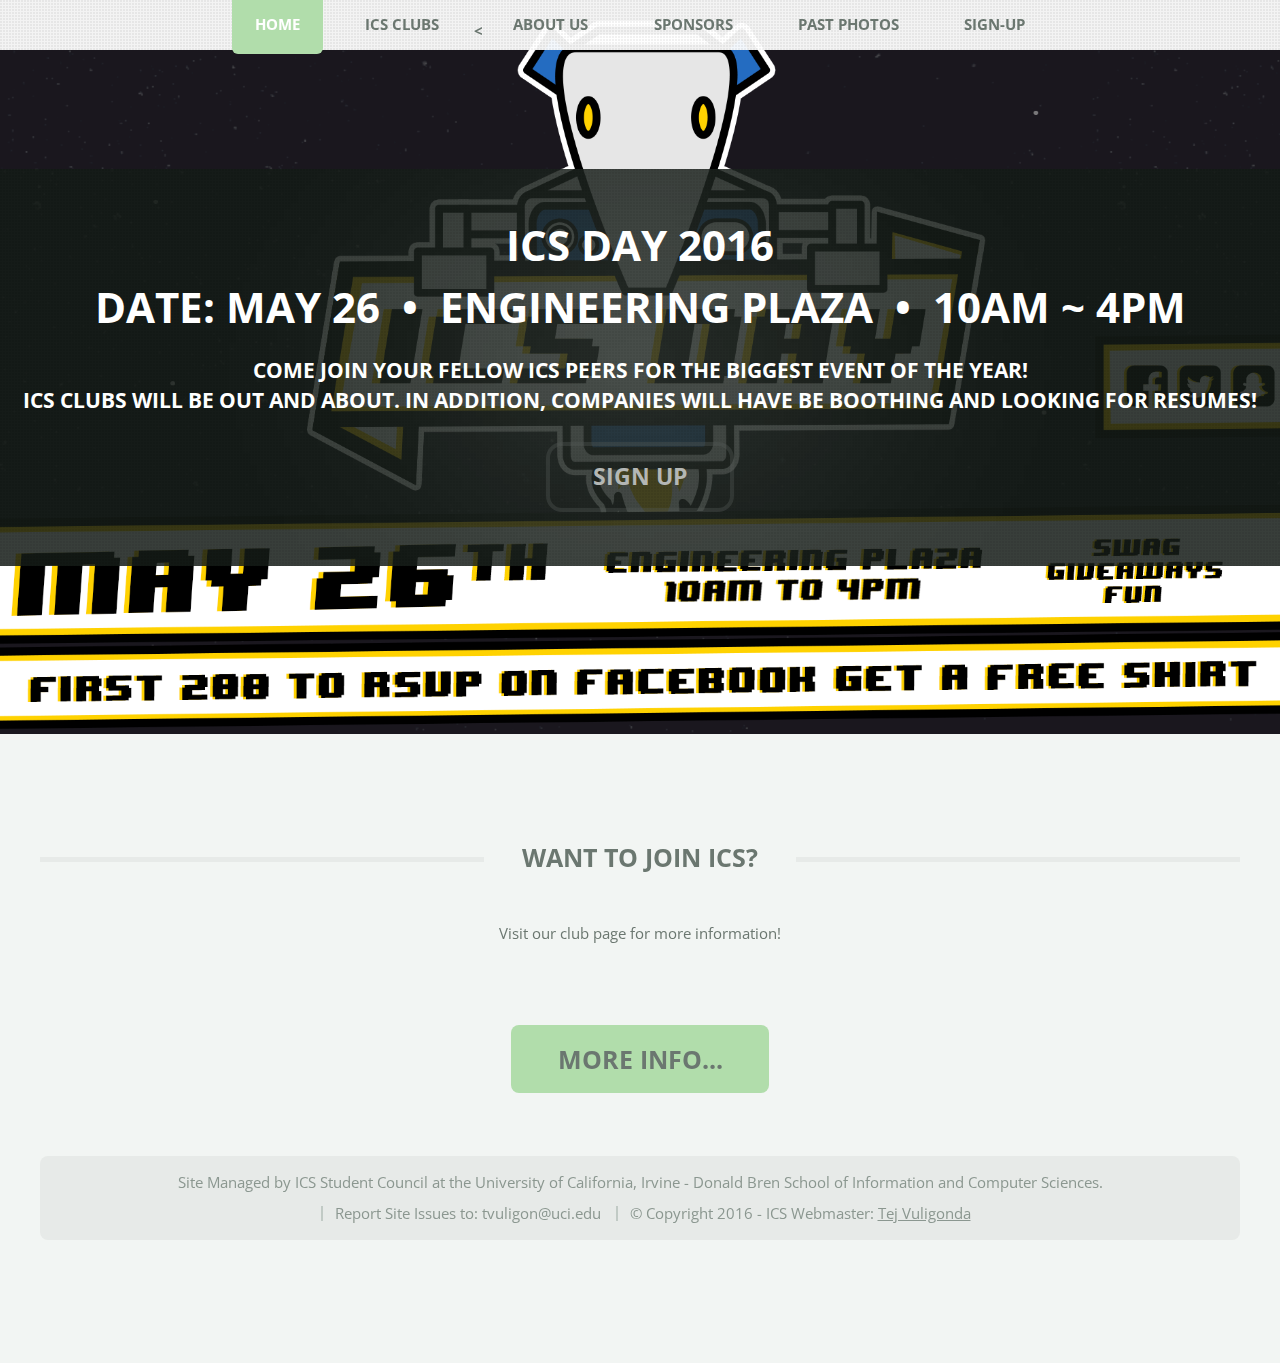
<file: index.html>
<!DOCTYPE HTML>
<!--
	TXT by HTML5 UP
	html5up.net | @n33co
	Free for personal and commercial use under the CCA 3.0 license (html5up.net/license)
-->
<html>
	<head>
		<title>ICS Day 2016 - Home</title>
		<meta http-equiv="content-type" content="text/html; charset=utf-8" />
		<meta name="description" content="" />
		<meta name="keywords" content="" />
		<!--[if lte IE 8]><script src="css/ie/html5shiv.js"></script><![endif]-->
		<script src="js/jquery.min.js"></script>
		<script src="js/jquery.dropotron.min.js"></script>
		<script src="js/skel.min.js"></script>
		<script src="js/skel-layers.min.js"></script>
		<script src="js/init.js"></script>
		<noscript>
			<link rel="stylesheet" href="css/skel.css" />
			<link rel="stylesheet" href="css/style.css" />
			<link rel="stylesheet" href="css/style-desktop.css" />
		</noscript>
		<!--[if lte IE 8]><link rel="stylesheet" href="css/ie/v8.css" /><![endif]-->
	</head>
	<body class="homepage">

		<!-- Nav -->
			<nav id="nav" class="skel-layers-fixed">
				<ul>
                    <li class="current"><a href="index.html">Home</a></li>
					<li><a href="clubs.html">ICS Clubs</a></li>
                    <<li><a href="about.html">About Us</a></li>
                    <!--<li><a href="events.html">Events</a></li>-->
                    <li><a href="sponsors.html">Sponsors</a></li>
                    <li>
                        <a href="photos.html">Past Photos</a>
                        <ul>
                            <li><a href="photos.html#ics2012">ICS Day 2012</a></li>
                            <li><a href="photos.html#ics2013">ICS Day 2013</a></li>
                            <li><a href="photos.html#ics2014">ICS Day 2014</a></li>
                            <li><a href="photos.html#ics2015">ICS Day 2015</a></li>
                        </ul>
                    </li>
                    <li><a href="signup.html">Sign-Up</a></li>
				</ul>
			</nav>

		<!-- Banner -->
			<div id="banner-wrapper">
                <!--<a class="image" href="#"><img src="images/pic02.jpg" alt="" /></a>-->
				<section id="banner">
					<h2>ICS Day 2016</h2>
                    <h2>Date: May 26 &nbsp;&bull;&nbsp; Engineering Plaza &nbsp;&bull;&nbsp; 10am ~ 4pm</h2>
					<p style="color:white;">Come join your fellow ICS peers for the biggest event of the year!<br>
                    ICS clubs will be out and about. In addition, companies will have be boothing and looking for resumes!</p>
					<a href="http://goo.gl/forms/WQhg2wXrDO" class="button">Sign Up</a>
				</section>
			</div>

			<!-- <div id="main-wrapper">
				<div id="main" class="container">
					<div class="row 200%">
						<div class="12u">

								<section class="box highlight">
									<ul class="special">
										<li><a class="icon fa-search"><span class="label">Magnifier</span></a></li>
										<li><a class="icon fa-tablet"><span class="label">Tablet</span></a></li>
										<li><a class="icon fa-flask"><span class="label">Flask</span></a></li>
										<li><a class="icon fa-cog"><span class="label">Cog?</span></a></li>
									</ul>
									<header>
										<h2>A random assortment of icons in circles</h2>
										<p>And some text that attempts to explain their significance</p>
									</header>
									<p>
										Phasellus quam turpis, feugiat sit amet ornare in, hendrerit in lectus. Praesent semper mod quis eget mi. Etiam eu<br />
										ante risus. Aliquam erat volutpat. Aliquam luctus et mattis lectus amet pulvinar. Nam nec turpis consequat.
									</p>
								</section>

						</div>
					</div>
				</div>
			</div> -->

		<!-- Footer -->
			<footer id="footer" class="container">
				<div class="row 200%">
					<div class="12u">

						<!-- About -->
							<section>
								<h2 class="major"><span>Want to join ICS?</span></h2>
								<p>
                                    Visit our club page for more information!
								</p>
                                <div class="row">
                                    <div class="12u">
                                        <ul class="actions">
                                            <li><a href="clubs.html" class="button big">More Info...</a></li>
                                        </ul>
                                    </div>
                                </div>
							</section>

					</div>
				</div>
				<!--<div class="row 200%">-->
					<!--<div class="12u">-->

						<!--&lt;!&ndash; Contact &ndash;&gt;-->
							<!--<section>-->
								<!--<h2 class="major"><span>Get in touch</span></h2>-->
								<!--<ul class="contact">-->
									<!--<li><a class="icon fa-facebook" href="#"><span class="label">Facebook</span></a></li>-->
									<!--<li><a class="icon fa-twitter" href="#"><span class="label">Twitter</span></a></li>-->
									<!--<li><a class="icon fa-instagram" href="#"><span class="label">Instagram</span></a></li>-->
									<!--<li><a class="icon fa-dribbble" href="#"><span class="label">Dribbble</span></a></li>-->
									<!--<li><a class="icon fa-google-plus" href="#"><span class="label">Google+</span></a></li>-->
								<!--</ul>-->
							<!--</section>-->
					<!---->
					<!--</div>-->
				<!--</div>-->

				<!-- Copyright -->
					<div id="copyright">
						<ul class="menu">
							<li>Site Managed by ICS Student Council at the University of California, Irvine - Donald Bren School of Information and Computer Sciences.</li>
                            <li>Report Site Issues to: tvuligon@uci.edu</li>
                            <li>© Copyright 2016 - ICS Webmaster: <a href="http://www.tej-vuligonda.tk">Tej Vuligonda</a></li>
						</ul>
					</div>

			</footer>

	</body>
</html>
</file>
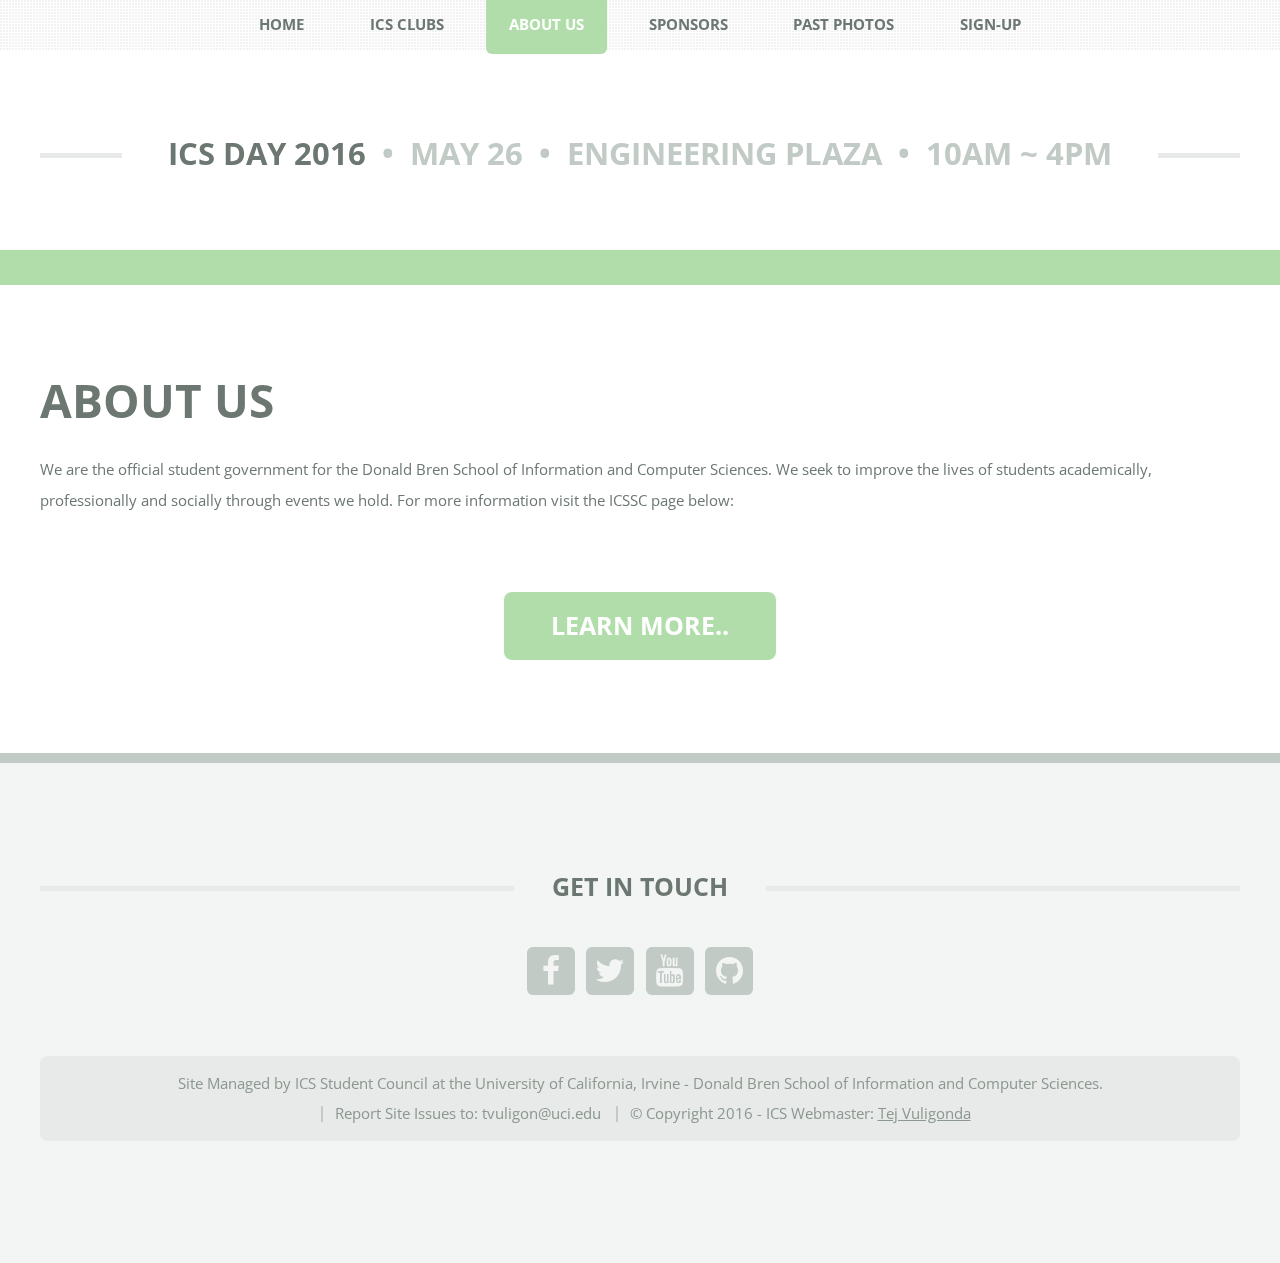
<file: about.html>
<!DOCTYPE HTML>
<!--
	TXT by HTML5 UP
	html5up.net | @n33co
	Free for personal and commercial use under the CCA 3.0 license (html5up.net/license)
-->
<html>
	<head>
		<title>ICS Day 2016 - About Us</title>
		<meta http-equiv="content-type" content="text/html; charset=utf-8" />
		<meta name="description" content="" />
		<meta name="keywords" content="" />
		<!--[if lte IE 8]><script src="css/ie/html5shiv.js"></script><![endif]-->
		<script src="js/jquery.min.js"></script>
		<script src="js/jquery.dropotron.min.js"></script>
		<script src="js/skel.min.js"></script>
		<script src="js/skel-layers.min.js"></script>
		<script src="js/init.js"></script>
		<noscript>
			<link rel="stylesheet" href="css/skel.css" />
			<link rel="stylesheet" href="css/style.css" />
			<link rel="stylesheet" href="css/style-desktop.css" />
		</noscript>
		<!--[if lte IE 8]><link rel="stylesheet" href="css/ie/v8.css" /><![endif]-->
	</head>
	<body>

		<!-- Header -->
			<header id="header">
				<div class="logo container">
					<div>
                        <h1><a href="index.html" id="logo">ICS Day 2016</a></h1>
                        <p>&nbsp;&bull;&nbsp; May 26 &nbsp;&bull;&nbsp; Engineering Plaza &nbsp;&bull;&nbsp; 10am ~ 4pm</p>
					</div>
				</div>
			</header>

		<!-- Nav -->
        <nav id="nav" class="skel-layers-fixed">
            <ul>
                <li><a href="index.html">Home</a></li>
                <li><a href="clubs.html">ICS Clubs</a></li>
                <li class="current"><a href="about.html">About Us</a></li>
                <!--<li><a href="events.html">Events</a></li>-->
                <li><a href="sponsors.html">Sponsors</a></li>
                <li>
                    <a href="photos.html">Past Photos</a>
                    <ul>
                        <li><a href="photos.html#ics2012">ICS Day 2012</a></li>
                        <li><a href="photos.html#ics2013">ICS Day 2013</a></li>
                        <li><a href="photos.html#ics2014">ICS Day 2014</a></li>
                        <li><a href="photos.html#ics2015">ICS Day 2015</a></li>
                    </ul>
                </li>
                <li><a href="signup.html">Sign-Up</a></li>
            </ul>
        </nav>

		<!-- Main -->
			<div id="main-wrapper">
				<div id="main" class="container">
					<div class="row">
						<div class="12u">
							<div class="sidebar">

								<!-- Content -->

									<article class="box page-content">

										<header>
											<h2>About Us</h2>
										</header>

										<section>
											<!--<span class="image featured"><img src="images/pic05.jpg" alt="" /></span>-->
											<p>
                                                We are the official student government for the Donald Bren School of Information and Computer Sciences. We seek to improve the lives of students academically, professionally and socially through events we hold.


                                                For more information visit the ICSSC page below:
											</p>
                                            <div class="row">
                                                <div class="12u">
                                                    <ul class="actions">
                                                        <li><a href="https://student-council.ics.uci.edu/" class="button big">Learn more..</a></li>
                                                    </ul>
                                                </div>
                                            </div>
										</section>
									</article>
							</div>
						</div>
					</div>
				</div>
			</div>

		<!-- Footer -->
			<footer id="footer" class="container">
				<div class="row 200%">
					<div class="12u">

						<!-- Contact -->
							<section>
								<h2 class="major"><span>Get in touch</span></h2>
								<ul class="contact">
									<li><a class="icon fa-facebook" href="https://www.facebook.com/ICSStudentCouncil"><span class="label">Facebook</span></a></li>
									<li><a class="icon fa-twitter" href="https://twitter.com/icscouncil"><span class="label">Twitter</span></a></li>
									<li><a class="icon fa-youtube" href="https://www.youtube.com/user/ICSStudentCouncil/"><span class="label">Youtube</span></a></li>
									<li><a class="icon fa-github" href="https://github.com/ICSSC"><span class="label">GitHub</span></a></li>
									<!--<li><a class="icon fa-google-plus" href="#"><span class="label">Google+</span></a></li>-->
								</ul>
							</section>

					</div>
				</div>

				<!-- Copyright -->
					<div id="copyright">
						<ul class="menu">
                            <li>Site Managed by ICS Student Council at the University of California, Irvine - Donald Bren School of Information and Computer Sciences.</li>
                            <li>Report Site Issues to: tvuligon@uci.edu</li>
                            <li>© Copyright 2016 - ICS Webmaster: <a href="http://www.tej-vuligonda.tk">Tej Vuligonda</a></li>
						</ul>
					</div>

			</footer>

	</body>
</html>
</file>
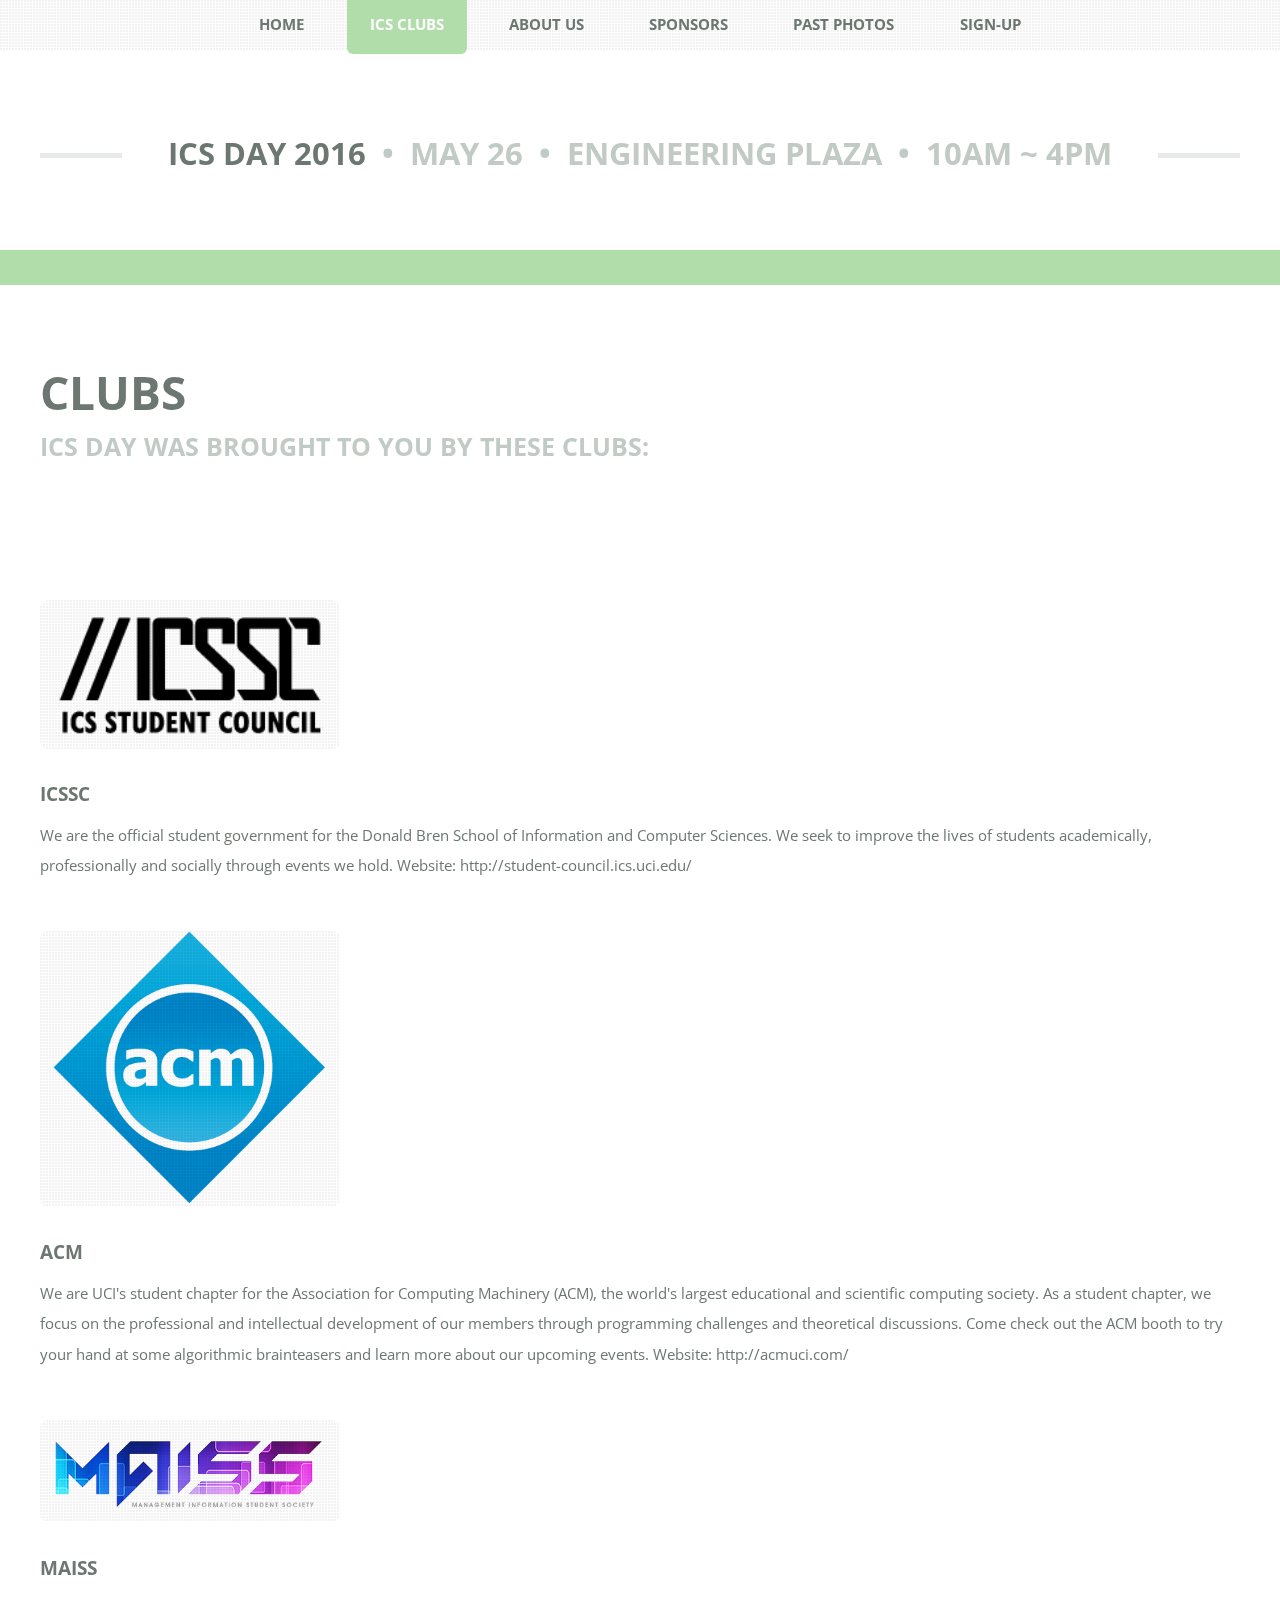
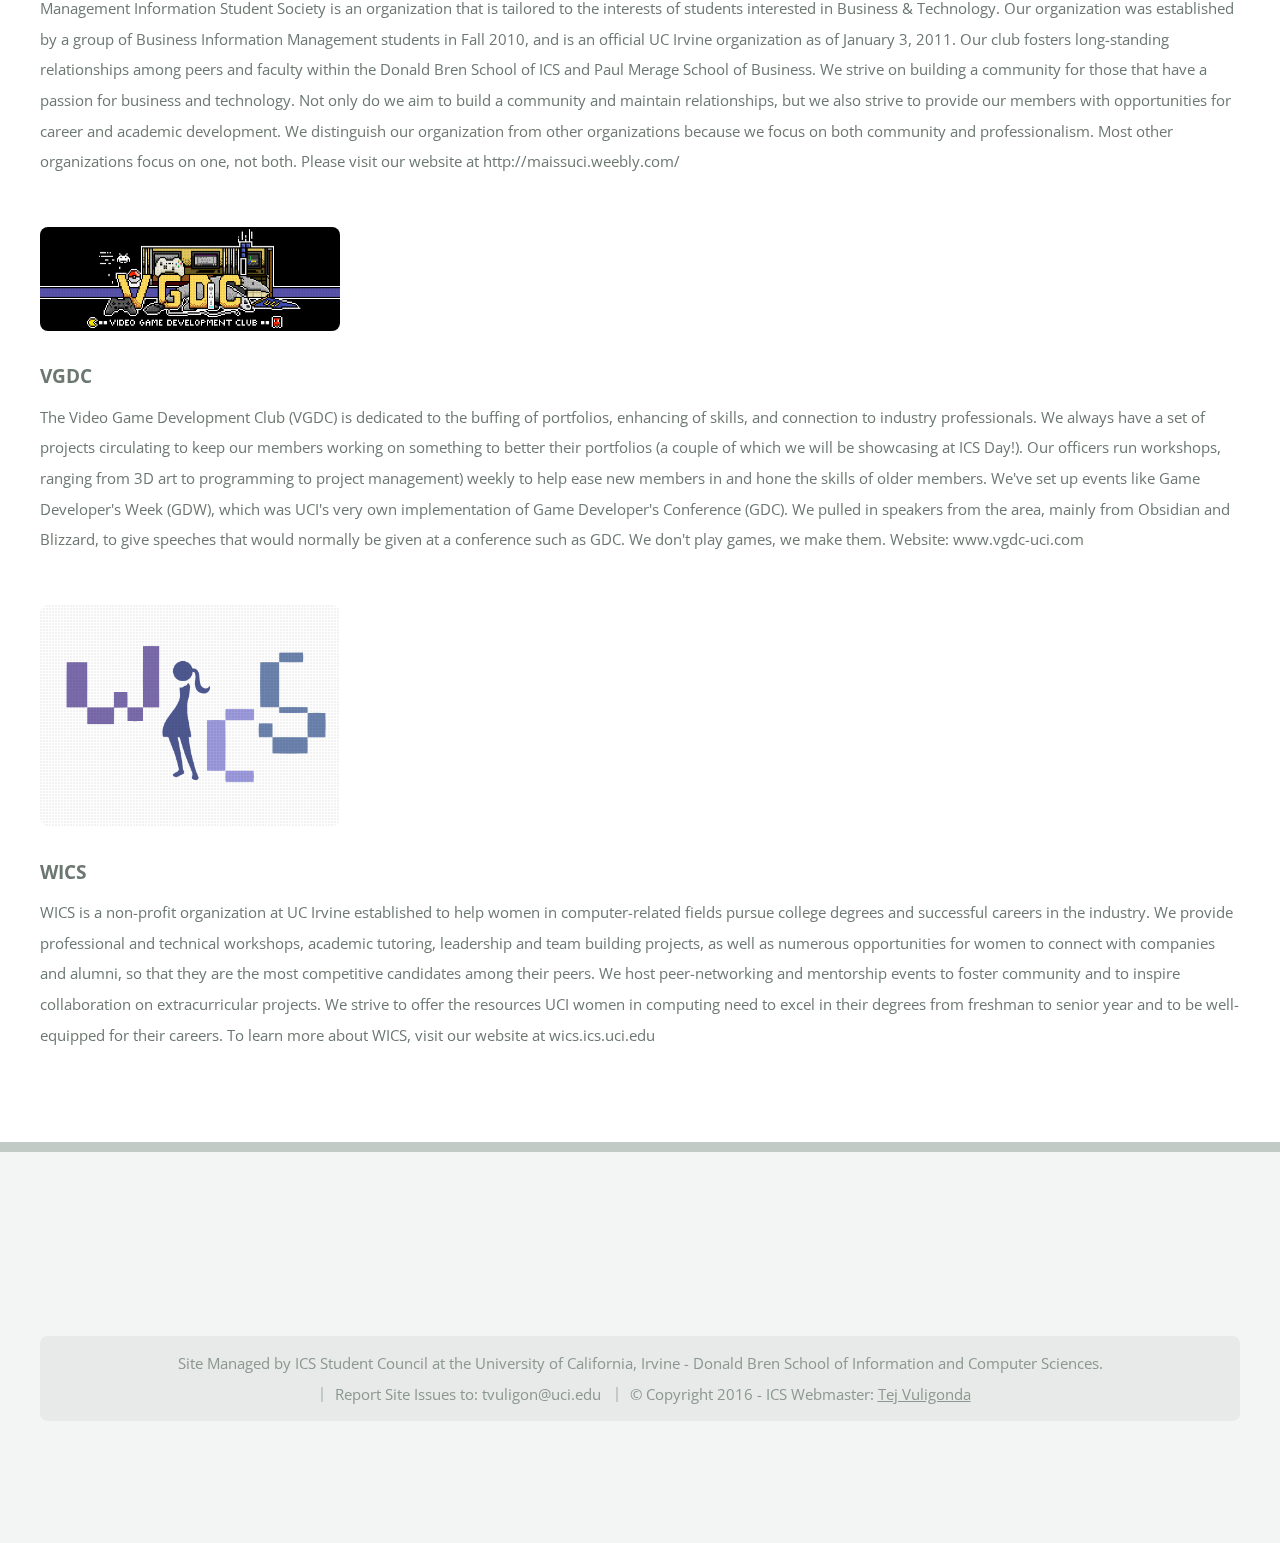
<file: clubs.html>
<!DOCTYPE HTML>
<!--
	TXT by HTML5 UP
	html5up.net | @n33co
	Free for personal and commercial use under the CCA 3.0 license (html5up.net/license)
-->
<html>
<head>
    <title>ICS Day 2016 - Clubs</title>
    <meta http-equiv="content-type" content="text/html; charset=utf-8" />
    <meta name="description" content="" />
    <meta name="keywords" content="" />
    <!--[if lte IE 8]><script src="css/ie/html5shiv.js"></script><![endif]-->
    <script src="js/jquery.min.js"></script>
    <script src="js/jquery.dropotron.min.js"></script>
    <script src="js/skel.min.js"></script>
    <script src="js/skel-layers.min.js"></script>
    <script src="js/init.js"></script>
    <noscript>
        <link rel="stylesheet" href="css/skel.css" />
        <link rel="stylesheet" href="css/style.css" />
        <link rel="stylesheet" href="css/style-desktop.css" />
    </noscript>
    <!--[if lte IE 8]><link rel="stylesheet" href="css/ie/v8.css" /><![endif]-->
</head>
<body>

<!-- Header -->
<header id="header">
    <div class="logo container">
        <div>
            <h1><a href="index.html" id="logo">ICS Day 2016</a></h1>
            <p>&nbsp;&bull;&nbsp; May 26 &nbsp;&bull;&nbsp; Engineering Plaza &nbsp;&bull;&nbsp; 10am ~ 4pm</p>
        </div>
    </div>
</header>

<!-- Nav -->
<nav id="nav" class="skel-layers-fixed">
    <ul>
        <li><a href="index.html">Home</a></li>
        <li class="current"><a href="clubs.html">ICS Clubs</a></li>
        <li><a href="about.html">About Us</a></li>
        <!--<li><a href="events.html">Events</a></li>-->
        <li><a href="sponsors.html">Sponsors</a></li>
        <li>
            <a href="photos.html">Past Photos</a>
            <ul>
                <li><a href="photos.html#ics2012">ICS Day 2012</a></li>
                <li><a href="photos.html#ics2013">ICS Day 2013</a></li>
                <li><a href="photos.html#ics2014">ICS Day 2014</a></li>
                <li><a href="photos.html#ics2015">ICS Day 2015</a></li>
            </ul>
        </li>
        <li><a href="signup.html">Sign-Up</a></li>
    </ul>
</nav>

<!-- Main -->
<div id="main-wrapper">
    <div id="main" class="container">
        <div class="row">
            <div class="12u">
                <div class="content">

                    <!-- Content -->

                    <article class="box page-content">

                        <header>
                            <h2>Clubs</h2>
                            <p>ICS Day was brought to you by these clubs:</p>
                        </header>

                    </article>

                </div>
            </div>
        </div>
        <div class="row 200%">
            <div class="12u">

                <!-- Features -->
                <section class="box features">
                    <div>
                        <div class="row">
                            <div>

                                <!-- Feature -->
                                <section>
                                    <a href="http://student-council.ics.uci.edu/" class="image featured clubs"><img src="images/black.png" alt="" /></a>
                                    <h3><a href="#">ICSSC</a></h3>
                                    <p>
                                        We are the official student government for the Donald Bren School of Information and Computer Sciences. We seek to improve the lives of students academically, professionally and socially through events we hold.

                                        Website: http://student-council.ics.uci.edu/
                                    </p>
                                </section>

                            </div>
                            <div>

                                <!-- Feature -->
                                <section>
                                    <a href="http://acmuci.com/" class="image featured clubs"><img src="images/acm.png" alt="" /></a>
                                    <h3><a href="#">ACM</a></h3>
                                    <p>
                                        We are UCI's student chapter for the Association for Computing Machinery (ACM), the world's largest educational and scientific computing society. As a student chapter, we focus on the professional and intellectual development of our members through programming challenges and theoretical discussions. Come check out the ACM booth to try your hand at some algorithmic brainteasers and learn more about our upcoming events.

                                        Website: http://acmuci.com/
                                    </p>
                                </section>

                            </div>

                            <div>

                                <!-- Feature -->
                                <section>
                                    <a href="http://maissuci.weebly.com/" class="image featured clubs"><img src="images/MAISS.png" alt="" /></a>
                                    <h3><a href="#">MAISS</a></h3>
                                    <p>
                                        Management Information Student Society is an organization that is tailored to the interests of students interested in Business & Technology. Our organization was established by a group of Business Information Management students in Fall 2010, and is an official UC Irvine organization as of January 3, 2011. Our club fosters long-standing relationships among peers and faculty within the Donald Bren School of ICS and Paul Merage School of Business. We strive on building a community for those that have a passion for business and technology. Not only do we aim to build a community and maintain relationships, but we also strive to provide our members with opportunities for career and academic development. We distinguish our organization from other organizations because we focus on both community and professionalism. Most other organizations focus on one, not both.
                                        Please visit our website at http://maissuci.weebly.com/
                                    </p>
                                </section>

                            </div>
                            <div>

                                <!-- Feature -->
                                <section>
                                    <a href="http://vgdc-uci.com" class="image featured clubs"><img src="images/VGDCDESIGN%20vJacob.png" alt="" /></a>
                                    <h3><a href="#">VGDC</a></h3>
                                    <p>
                                        The Video Game Development Club (VGDC) is dedicated to the buffing of portfolios, enhancing of skills, and connection to industry professionals. We always have a set of projects circulating to keep our members working on something to better their portfolios (a couple of which we will be showcasing at ICS Day!). Our officers run workshops, ranging from 3D art to programming to project management) weekly to help ease new members in and hone the skills of older members. We've set up events like Game Developer's Week (GDW), which was UCI's very own implementation of Game Developer's Conference (GDC). We pulled in speakers from the area, mainly from Obsidian and Blizzard, to give speeches that would normally be given at a conference such as GDC.

                                        We don't play games, we make them.

                                        Website: www.vgdc-uci.com
                                    </p>
                                </section>

                            </div>
                            <div>

                                <!-- Feature -->
                                <section>
                                    <a href="http://wics.ics.uci.edu" class="image featured clubs"><img src="images/wics%20logo%202-5-13.png" alt="" /></a>
                                    <h3><a href="#">WICS</a></h3>
                                    <p>
                                        WICS is a non-profit organization at UC Irvine established to help women in computer-related fields pursue college degrees and successful careers in the industry. We provide professional and technical workshops, academic tutoring, leadership and team building projects, as well as numerous opportunities for women to connect with companies and alumni, so that they are the most competitive candidates among their peers. We host peer-networking and mentorship events to foster community and to inspire collaboration on extracurricular projects. We strive to offer the resources UCI women in computing need to excel in their degrees from freshman to senior year and to be well- equipped for their careers.
                                        To learn more about WICS, visit our website at wics.ics.uci.edu
                                    </p>
                                </section>

                            </div>
                        </div>
                    </div>
                </section>

            </div>
        </div>
    </div>
</div>

<!-- Footer -->
<footer id="footer" class="container">

    <!-- Copyright -->
    <div id="copyright">
        <ul class="menu">
            <li>Site Managed by ICS Student Council at the University of California, Irvine - Donald Bren School of Information and Computer Sciences.</li>
            <li>Report Site Issues to: tvuligon@uci.edu</li>
            <li>© Copyright 2016 - ICS Webmaster: <a href="http://www.tej-vuligonda.tk">Tej Vuligonda</a></li>
        </ul>
    </div>

</footer>

</body>
</html>
</file>
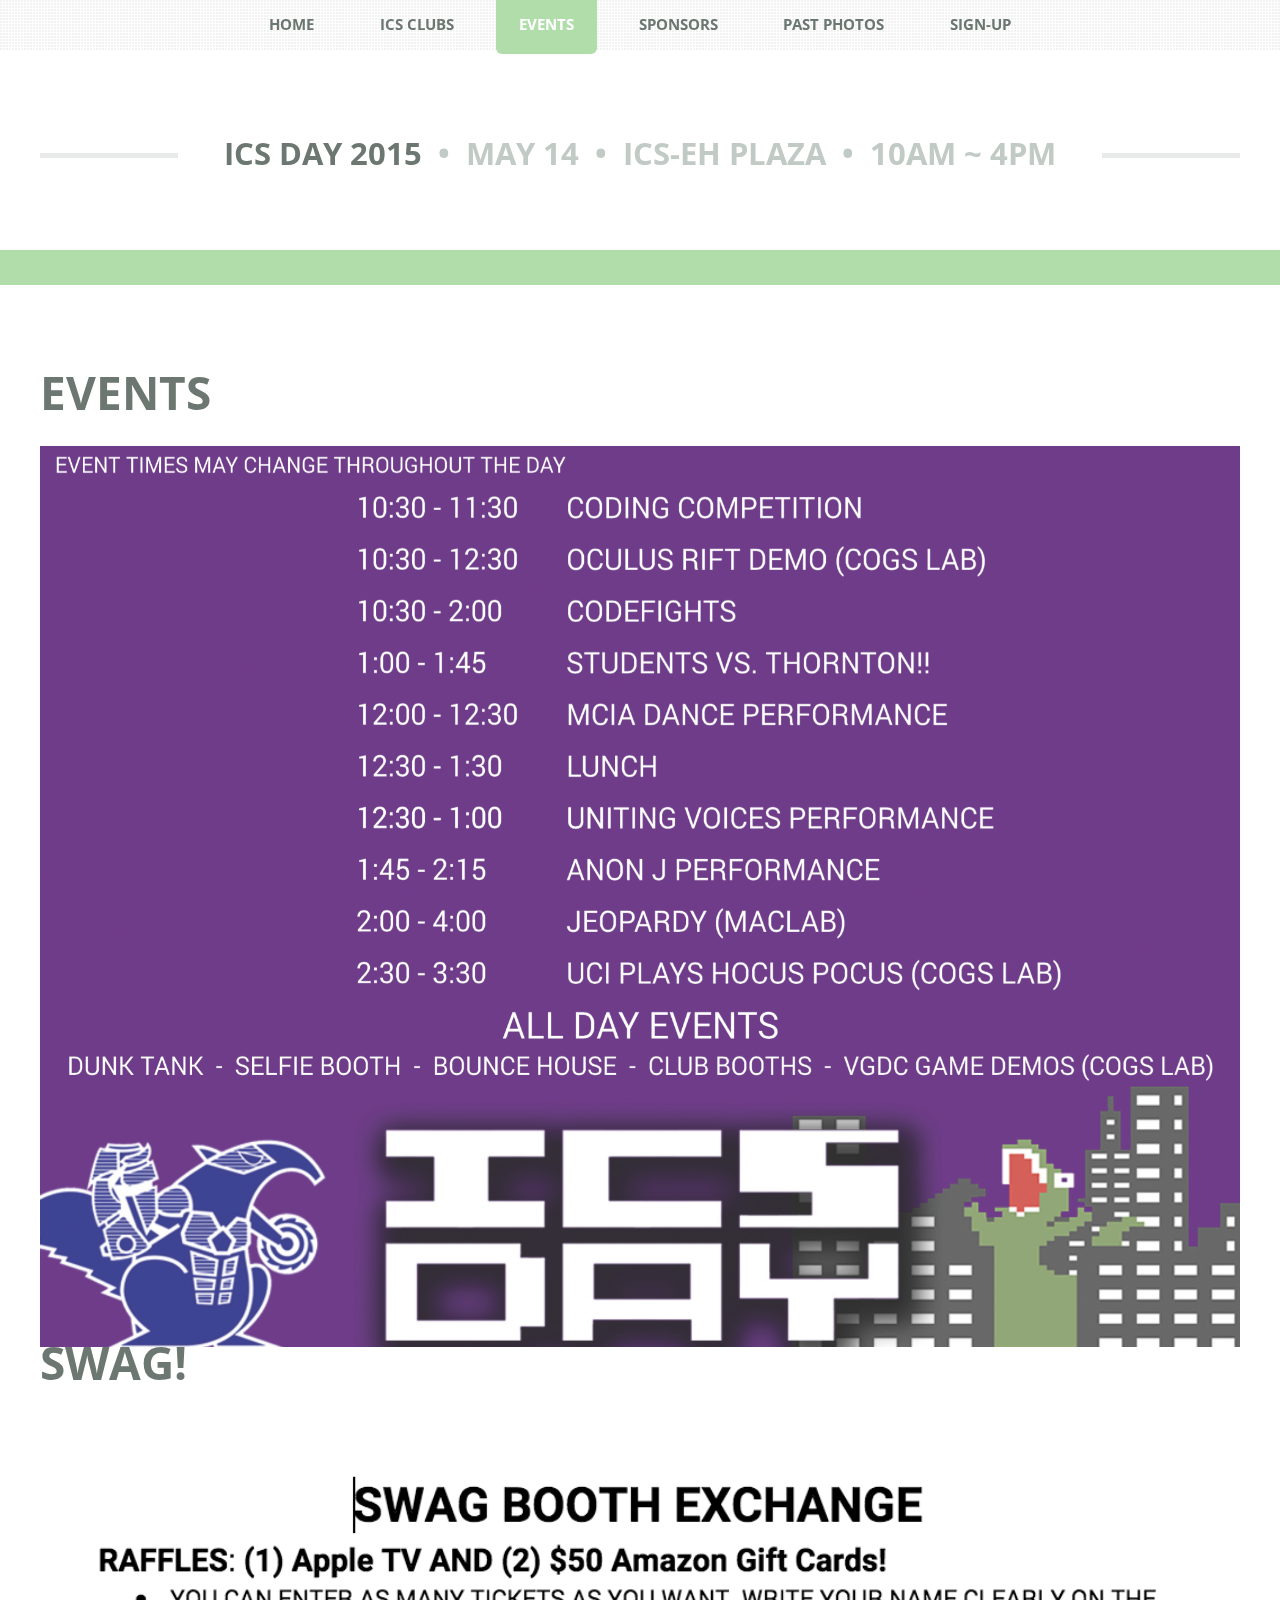
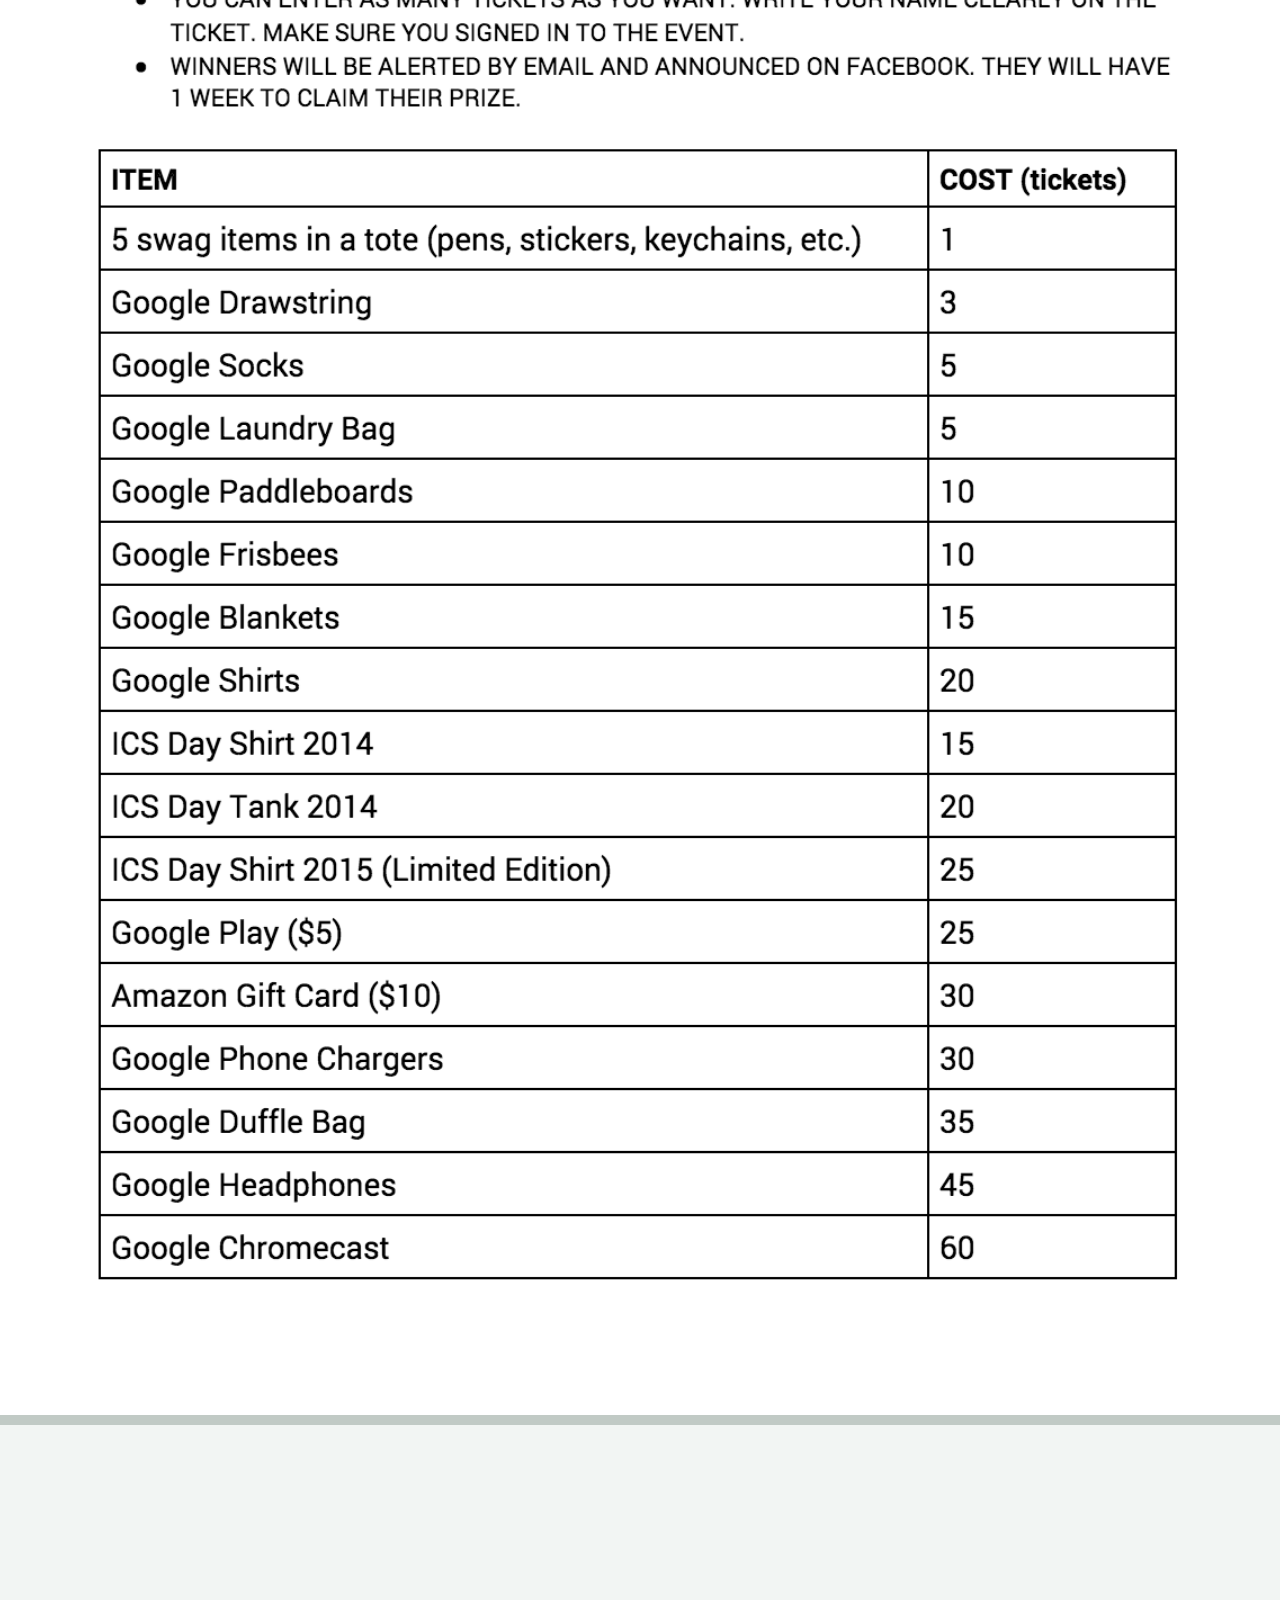
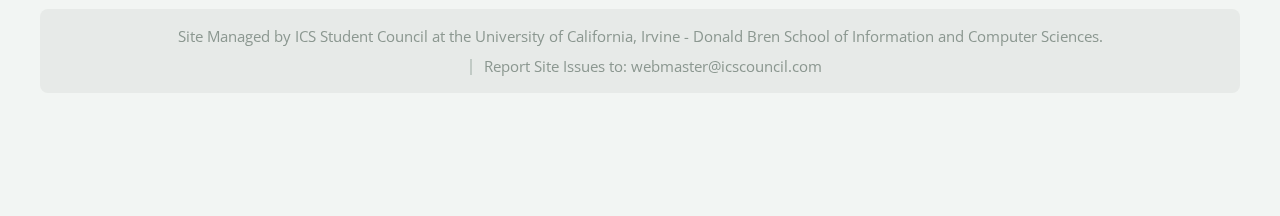
<file: events.html>
<!DOCTYPE HTML>
<!--
	TXT by HTML5 UP
	html5up.net | @n33co
	Free for personal and commercial use under the CCA 3.0 license (html5up.net/license)
-->
<html>
<head>
    <title>ICS Day 2015 - Events</title>
    <meta http-equiv="content-type" content="text/html; charset=utf-8" />
    <meta name="description" content="" />
    <meta name="keywords" content="" />
    <!--[if lte IE 8]><script src="css/ie/html5shiv.js"></script><![endif]-->
    <script src="js/jquery.min.js"></script>
    <script src="js/jquery.dropotron.min.js"></script>
    <script src="js/skel.min.js"></script>
    <script src="js/skel-layers.min.js"></script>
    <script src="js/init.js"></script>
    <noscript>
        <link rel="stylesheet" href="css/skel.css" />
        <link rel="stylesheet" href="css/style.css" />
        <link rel="stylesheet" href="css/style-desktop.css" />
    </noscript>
    <!--[if lte IE 8]><link rel="stylesheet" href="css/ie/v8.css" /><![endif]-->
</head>
<body>

<!-- Header -->
<header id="header">
    <div class="logo container">
        <div>
            <h1><a href="index.html" id="logo">ICS Day 2015</a></h1>
            <p>&nbsp;&bull;&nbsp; May 14 &nbsp;&bull;&nbsp; ICS-EH Plaza &nbsp;&bull;&nbsp; 10am ~ 4pm</p>
        </div>
    </div>
</header>

<!-- Nav -->
<nav id="nav" class="skel-layers-fixed">
    <ul>
        <li><a href="index.html">Home</a></li>
        <li><a href="clubs.html">ICS Clubs</a></li>
        <!--<li><a href="about.html">About Us</a></li>-->
        <li class="current"><a href="events.html">Events</a></li>
        <li><a href="sponsors.html">Sponsors</a></li>
        <li>
            <a href="photos.html">Past Photos</a>
            <ul>
                <li><a href="photos.html#ics2012">ICS Day 2012</a></li>
                <li><a href="photos.html#ics2013">ICS Day 2013</a></li>
                <li><a href="photos.html#ics2014">ICS Day 2014</a></li>
            </ul>
        </li>
        <li><a href="signup.html">Sign-Up</a></li>
    </ul>
</nav>

<!-- Main -->
<div id="main-wrapper">
    <div id="main" class="container">
        <div class="row">
            <div class="12u">
                <div class="content">

                    <!-- Content -->

                    <article class="box page-content">

                        <header>
                            <h2>Events</h2>
                        </header>

                        <section>
                            <div class="row">
                                <img src="/images/icsdayschedule.png" class="12u"/>
                            </div>

                        <header>
                            <h2>SWAG!</h2>
                        </header>

                            <section>
                                <div class="row">
                                    <img src="/images/swag.png" class="12u"/>
                                </div>
                            </section>

                            <!-- <table>
                                <thead>
                                    <tr>
                                        <th><b>Event</b></th>
                                        <th><b>Location</b></th>
                                        <th><b>Time</b></th>
                                    </tr>
                                </thead>
                                <tbody>
                                    <tr>
                                        <td>Coding Competition 1</td>
                                        <td>ICS 432</td>
                                        <td>10am - 11am</td>
                                    </tr>
                                    <tr>
                                        <td>Jeopardy Game</td>
                                        <td>ICS 2 (Mac Lab)</td>
                                        <td>11am - 12pm</td>
                                    </tr>
                                    <tr>
                                        <td>UCI Plays Pokemon</td>
                                        <td>ICS 432</td>
                                        <td>11:30am - 12:30pm</td>
                                    </tr>
                                    <tr>
                                        <td>Club Rush</td>
                                        <td>Plaza</td>
                                        <td>12pm - 12:30pm</td>
                                    </tr>
                                    <tr>
                                        <td>Dance Crew Performances</td>
                                        <td>Plaza</td>
                                        <td>1pm</td>
                                    </tr>
                                    <tr>
                                        <td>Free Lunch!</td>
                                        <td>Plaza</td>
                                        <td>12:30pm - 1:30pm</td>
                                    </tr>
                                    <tr>
                                        <td>MedTech: Technology Meets Healthcare</td>
                                        <td>ICS 432</td>
                                        <td>1:30pm - 2pm</td>
                                    </tr>
                                    <tr>
                                        <td>Mystery Game</td>
                                        <td>Plaza</td>
                                        <td>2pm - 3pm</td>
                                    </tr>
                                    <tr>
                                        <td>Coding Competition 2</td>
                                        <td>ICS 432</td>
                                        <td>2:30pm - 3:30pm</td>
                                    </tr>
                                    <tr>
                                        <td>Hands on with Calit2 Evoke Lab</td>
                                        <td>Mac Lab</td>
                                        <td>1:30pm - 3:30pm</td>
                                    </tr>
                                    <tr>
                                        <td>Dunk Tank</td>
                                        <td>Plaza</td>
                                        <td>All Day</td>
                                    </tr>
                                    <tr>
                                        <td>Inflatable Jousting</td>
                                        <td>Plaza</td>
                                        <td>All Day</td>
                                    </tr>
                                    <tr>
                                        <td>Photo Booth</td>
                                        <td>Plaza</td>
                                        <td>All Day</td>
                                    </tr>
                                </tbody>
                            </table> -->
                        </section>

                    </article>

                </div>
            </div>
        </div>
        <!-- <div class="row 200%">
            <div class="12u">

                <section class="box features">
                    <h2 class="major"><span>A Major Heading</span></h2>
                    <div>
                        <div class="row">
                            <div class="3u">

                                <section class="box feature">
                                    <a href="#" class="image featured"><img src="images/pic01.jpg" alt="" /></a>
                                    <h3><a href="#">A Subheading</a></h3>
                                    <p>
                                        Phasellus quam turpis, feugiat sit amet ornare in, a hendrerit in
                                        lectus dolore. Praesent semper mod quis eget sed etiam eu ante risus.
                                    </p>
                                </section>

                            </div>
                            <div class="3u">

                                <section class="box feature">
                                    <a href="#" class="image featured"><img src="images/pic02.jpg" alt="" /></a>
                                    <h3><a href="#">Another Subheading</a></h3>
                                    <p>
                                        Phasellus quam turpis, feugiat sit amet ornare in, a hendrerit in
                                        lectus dolore. Praesent semper mod quis eget sed etiam eu ante risus.
                                    </p>
                                </section>

                            </div>
                            <div class="3u">

                                <section class="box feature">
                                    <a href="#" class="image featured"><img src="images/pic03.jpg" alt="" /></a>
                                    <h3><a href="#">And Another</a></h3>
                                    <p>
                                        Phasellus quam turpis, feugiat sit amet ornare in, a hendrerit in
                                        lectus dolore. Praesent semper mod quis eget sed etiam eu ante risus.
                                    </p>
                                </section>

                            </div>
                            <div class="3u">

                                <section class="box feature">
                                    <a href="#" class="image featured"><img src="images/pic04.jpg" alt="" /></a>
                                    <h3><a href="#">And One More</a></h3>
                                    <p>
                                        Phasellus quam turpis, feugiat sit amet ornare in, a hendrerit in
                                        lectus dolore. Praesent semper mod quis eget sed etiam eu ante risus.
                                    </p>
                                </section>

                            </div>
                        </div>
                    </div>
                </section>

            </div> -->
        </div>
    </div>
</div>

<!-- Footer -->
<footer id="footer" class="container">

    <!-- Copyright -->
    <div id="copyright">
        <ul class="menu">
            <li>Site Managed by ICS Student Council at the University of California, Irvine - Donald Bren School of Information and Computer Sciences.</li>
            <li>Report Site Issues to: webmaster@icscouncil.com</li>
        </ul>
    </div>

</footer>

</body>
</html>
</file>
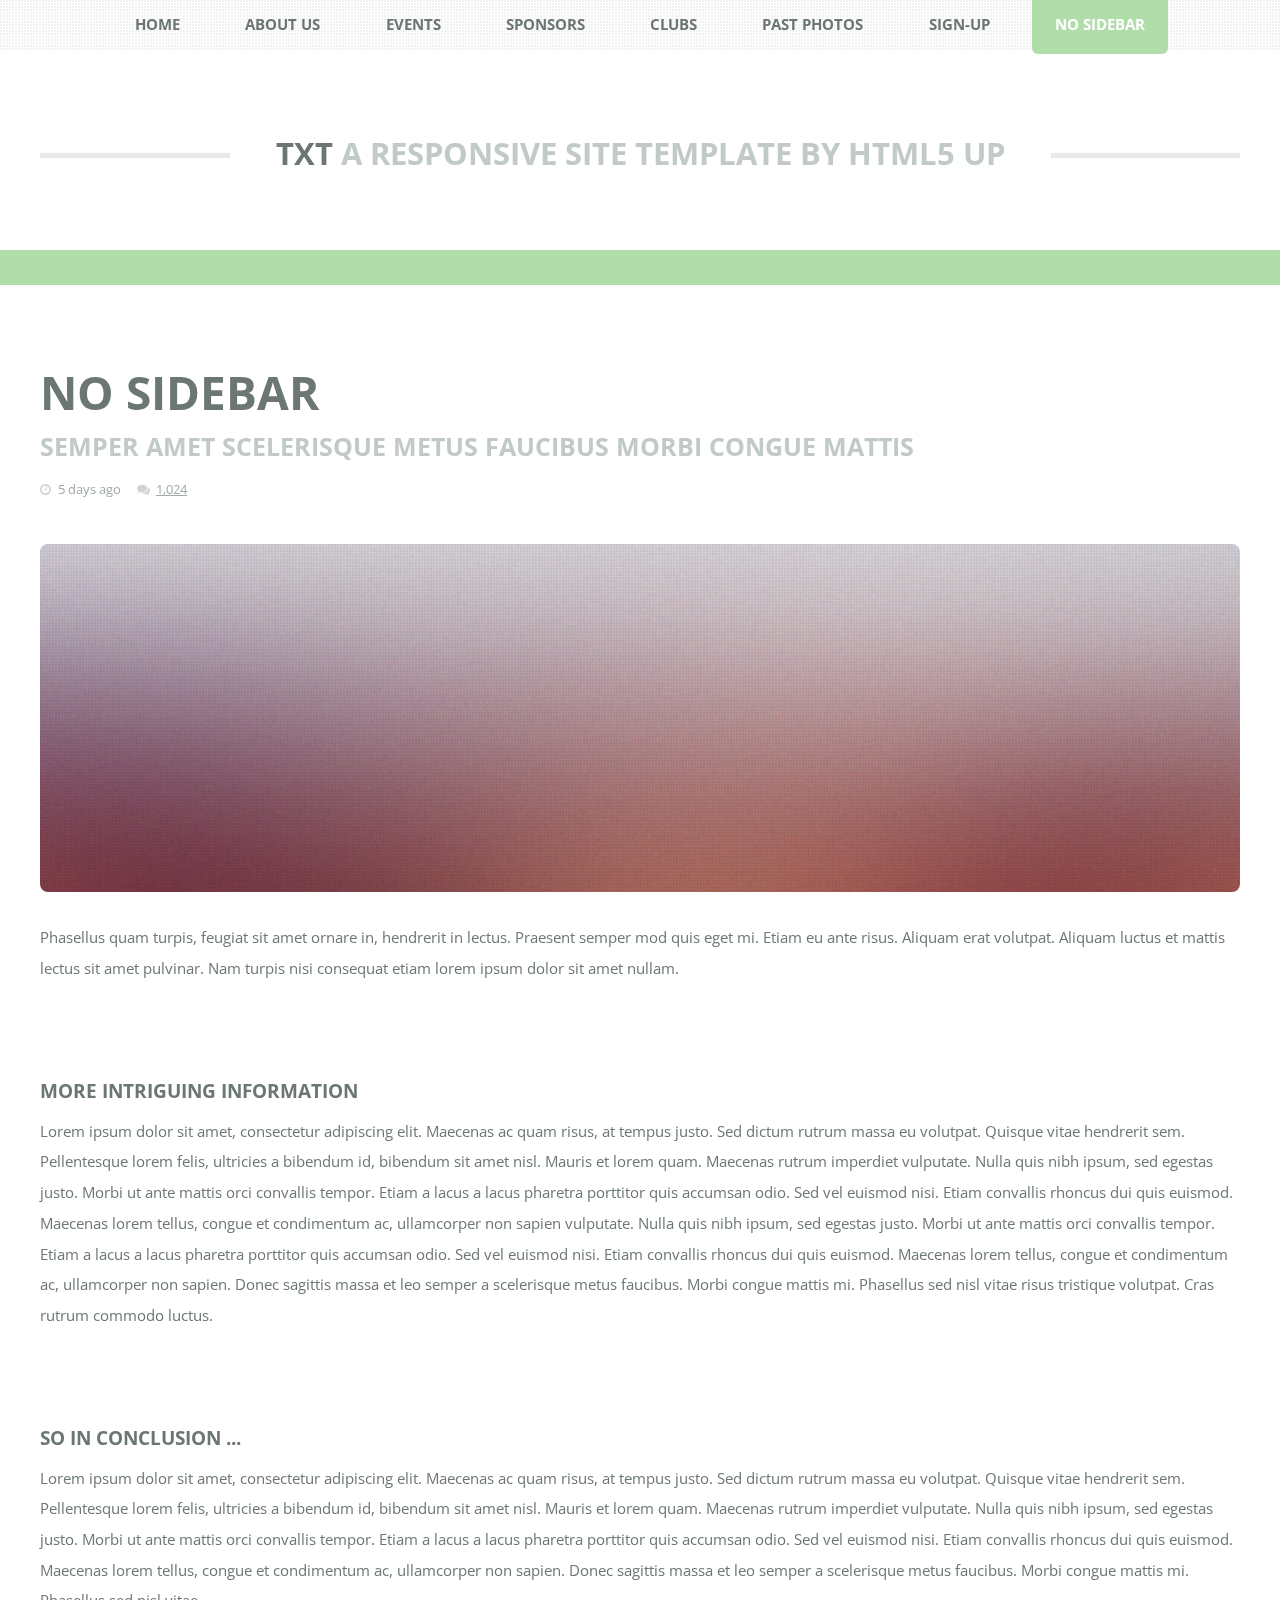
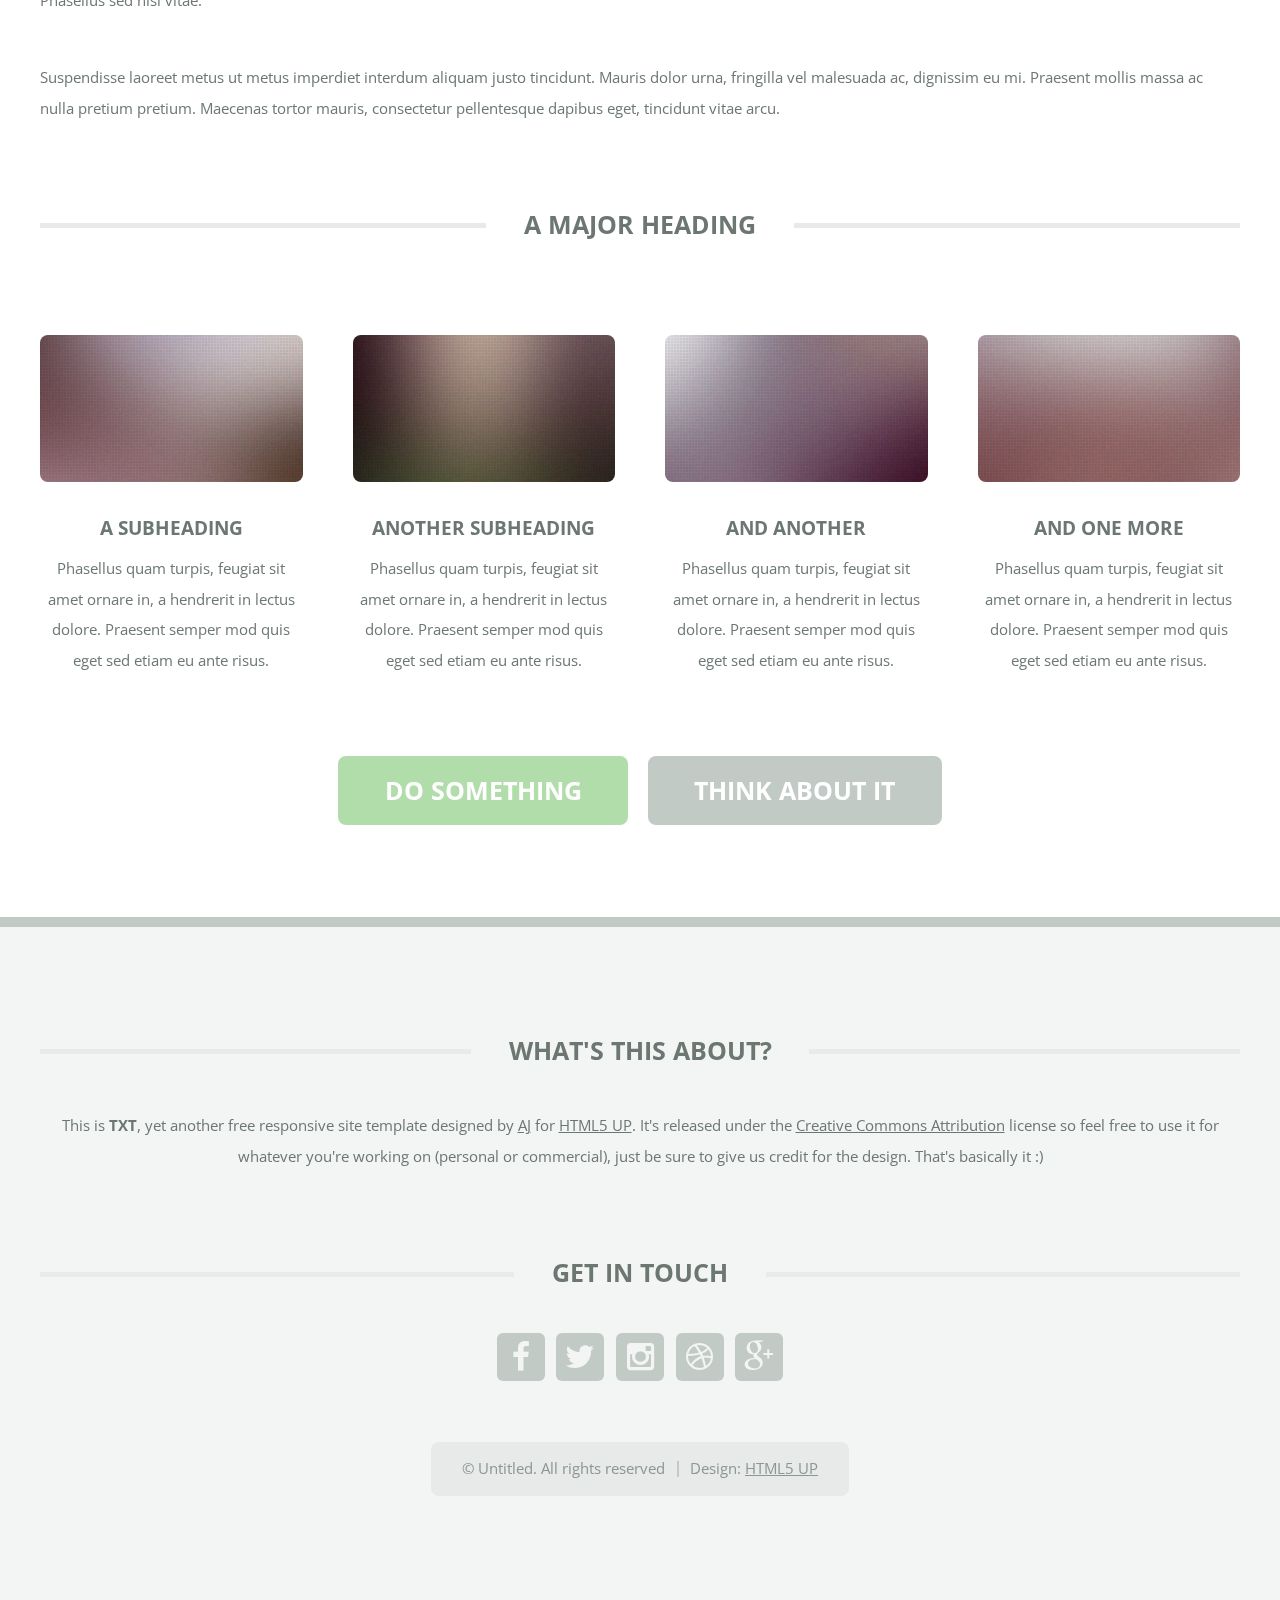
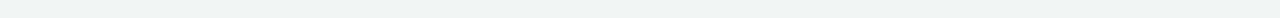
<file: no-sidebar.html>
<!DOCTYPE HTML>
<!--
	TXT by HTML5 UP
	html5up.net | @n33co
	Free for personal and commercial use under the CCA 3.0 license (html5up.net/license)
-->
<html>
	<head>
		<title>No Sidebar - TXT by HTML5 UP</title>
		<meta http-equiv="content-type" content="text/html; charset=utf-8" />
		<meta name="description" content="" />
		<meta name="keywords" content="" />
		<!--[if lte IE 8]><script src="css/ie/html5shiv.js"></script><![endif]-->
		<script src="js/jquery.min.js"></script>
		<script src="js/jquery.dropotron.min.js"></script>
		<script src="js/skel.min.js"></script>
		<script src="js/skel-layers.min.js"></script>
		<script src="js/init.js"></script>
		<noscript>
			<link rel="stylesheet" href="css/skel.css" />
			<link rel="stylesheet" href="css/style.css" />
			<link rel="stylesheet" href="css/style-desktop.css" />
		</noscript>
		<!--[if lte IE 8]><link rel="stylesheet" href="css/ie/v8.css" /><![endif]-->
	</head>
	<body>

		<!-- Header -->
			<header id="header">
				<div class="logo container">
					<div>
						<h1><a href="index.html" id="logo">TXT</a></h1>
						<p>A responsive site template by HTML5 UP</p>
					</div>
				</div>
			</header>

		<!-- Nav -->
        <nav id="nav" class="skel-layers-fixed">
            <ul>
                <li><a href="index.html">Home</a></li>
                <li><a href="about.html">About Us</a></li>
                <li><a href="events.html">Events</a></li>
                <li><a href="sponsors.html">Sponsors</a></li>
                <li><a href="clubs.html">Clubs</a></li>
                <li>
                    <a href="photos.html">Past Photos</a>
                    <ul>
                        <li><a href="#">ICS Day 2012</a></li>
                        <li><a href="#">ICS Day 2013</a></li>
                        <li><a href="#">ICS Day 2014</a></li>
                    </ul>
                </li>
                <li><a href="signup.html">Sign-Up</a></li>
                <li class="current"><a href="no-sidebar.html">No Sidebar</a></li>
            </ul>
        </nav>
		
		<!-- Main -->
			<div id="main-wrapper">
				<div id="main" class="container">
					<div class="row">
						<div class="12u">
							<div class="content">
							
								<!-- Content -->
						
									<article class="box page-content">

										<header>
											<h2>No Sidebar</h2>
											<p>Semper amet scelerisque metus faucibus morbi congue mattis</p>
											<ul class="meta">
												<li class="icon fa-clock-o">5 days ago</li>
												<li class="icon fa-comments"><a href="#">1,024</a></li>
											</ul>
										</header>

										<section>
											<span class="image featured"><img src="images/pic05.jpg" alt="" /></span>
											<p>
												Phasellus quam turpis, feugiat sit amet ornare in, hendrerit in lectus. 
												Praesent semper mod quis eget mi. Etiam eu ante risus. Aliquam erat volutpat. 
												Aliquam luctus et mattis lectus sit amet pulvinar. Nam turpis nisi 
												consequat etiam lorem ipsum dolor sit amet nullam.
											</p>
										</section>
										
										<section>
											<h3>More intriguing information</h3>
											<p>
												Lorem ipsum dolor sit amet, consectetur adipiscing elit. Maecenas ac quam risus, at tempus 
												justo. Sed dictum rutrum massa eu volutpat. Quisque vitae hendrerit sem. Pellentesque lorem felis, 
												ultricies a bibendum id, bibendum sit amet nisl. Mauris et lorem quam. Maecenas rutrum imperdiet 
												vulputate. Nulla quis nibh ipsum, sed egestas justo. Morbi ut ante mattis orci convallis tempor. 
												Etiam a lacus a lacus pharetra porttitor quis accumsan odio. Sed vel euismod nisi. Etiam convallis 
												rhoncus dui quis euismod. Maecenas lorem tellus, congue et condimentum ac, ullamcorper non sapien
												vulputate. Nulla quis nibh ipsum, sed egestas justo. Morbi ut ante mattis orci convallis tempor. 
												Etiam a lacus a lacus pharetra porttitor quis accumsan odio. Sed vel euismod nisi. Etiam convallis 
												rhoncus dui quis euismod. Maecenas lorem tellus, congue et condimentum ac, ullamcorper non sapien. 
												Donec sagittis massa et leo semper a scelerisque metus faucibus. Morbi congue mattis mi. 
												Phasellus sed nisl vitae risus tristique volutpat. Cras rutrum commodo luctus.
											</p>
										</section>

										<section>
											<h3>So in conclusion ...</h3>
											<p>
												Lorem ipsum dolor sit amet, consectetur adipiscing elit. Maecenas ac quam risus, at tempus 
												justo. Sed dictum rutrum massa eu volutpat. Quisque vitae hendrerit sem. Pellentesque lorem felis, 
												ultricies a bibendum id, bibendum sit amet nisl. Mauris et lorem quam. Maecenas rutrum imperdiet 
												vulputate. Nulla quis nibh ipsum, sed egestas justo. Morbi ut ante mattis orci convallis tempor. 
												Etiam a lacus a lacus pharetra porttitor quis accumsan odio. Sed vel euismod nisi. Etiam convallis 
												rhoncus dui quis euismod. Maecenas lorem tellus, congue et condimentum ac, ullamcorper non sapien. 
												Donec sagittis massa et leo semper a scelerisque metus faucibus. Morbi congue mattis mi. 
												Phasellus sed nisl vitae.
											</p>
											<p>
												Suspendisse laoreet metus ut metus imperdiet interdum aliquam justo tincidunt. Mauris dolor urna, 
												fringilla vel malesuada ac, dignissim eu mi. Praesent mollis massa ac nulla pretium pretium. 
												Maecenas tortor mauris, consectetur pellentesque dapibus eget, tincidunt vitae arcu. 
											</p>
										</section>

									</article>

							</div>
						</div>
					</div>
					<div class="row 200%">
						<div class="12u">

							<!-- Features -->
								<section class="box features">
									<h2 class="major"><span>A Major Heading</span></h2>
									<div>
										<div class="row">
											<div class="3u">
												
												<!-- Feature -->
													<section class="box feature">
														<a href="#" class="image featured"><img src="images/pic01.jpg" alt="" /></a>
														<h3><a href="#">A Subheading</a></h3>
														<p>
															Phasellus quam turpis, feugiat sit amet ornare in, a hendrerit in 
															lectus dolore. Praesent semper mod quis eget sed etiam eu ante risus.
														</p>
													</section>
										
											</div>
											<div class="3u">
												
												<!-- Feature -->
													<section class="box feature">
														<a href="#" class="image featured"><img src="images/pic02.jpg" alt="" /></a>
														<h3><a href="#">Another Subheading</a></h3>
														<p>
															Phasellus quam turpis, feugiat sit amet ornare in, a hendrerit in 
															lectus dolore. Praesent semper mod quis eget sed etiam eu ante risus.
														</p>
													</section>
										
											</div>
											<div class="3u">
												
												<!-- Feature -->
													<section class="box feature">
														<a href="#" class="image featured"><img src="images/pic03.jpg" alt="" /></a>
														<h3><a href="#">And Another</a></h3>
														<p>
															Phasellus quam turpis, feugiat sit amet ornare in, a hendrerit in 
															lectus dolore. Praesent semper mod quis eget sed etiam eu ante risus.
														</p>
													</section>
										
											</div>
											<div class="3u">
												
												<!-- Feature -->
													<section class="box feature">
														<a href="#" class="image featured"><img src="images/pic04.jpg" alt="" /></a>
														<h3><a href="#">And One More</a></h3>
														<p>
															Phasellus quam turpis, feugiat sit amet ornare in, a hendrerit in 
															lectus dolore. Praesent semper mod quis eget sed etiam eu ante risus.
														</p>
													</section>
										
											</div>
										</div>
										<div class="row">
											<div class="12u">
												<ul class="actions">
													<li><a href="#" class="button big">Do Something</a></li>
													<li><a href="#" class="button alt big">Think About It</a></li>
												</ul>
											</div>
										</div>
									</div>
								</section>

						</div>
					</div>
				</div>
			</div>

		<!-- Footer -->
			<footer id="footer" class="container">
				<div class="row 200%">
					<div class="12u">

						<!-- About -->
							<section>
								<h2 class="major"><span>What's this about?</span></h2>
								<p>
									This is <strong>TXT</strong>, yet another free responsive site template designed by
									<a href="http://n33.co">AJ</a> for <a href="http://html5up.net">HTML5 UP</a>. It's released under the
									<a href="http://html5up.net/license/">Creative Commons Attribution</a> license so feel free to use it for
									whatever you're working on (personal or commercial), just be sure to give us credit for the design.
									That's basically it :)
								</p>
							</section>

					</div>
				</div>
				<div class="row 200%">
					<div class="12u">

						<!-- Contact -->
							<section>
								<h2 class="major"><span>Get in touch</span></h2>
								<ul class="contact">
									<li><a class="icon fa-facebook" href="#"><span class="label">Facebook</span></a></li>
									<li><a class="icon fa-twitter" href="#"><span class="label">Twitter</span></a></li>
									<li><a class="icon fa-instagram" href="#"><span class="label">Instagram</span></a></li>
									<li><a class="icon fa-dribbble" href="#"><span class="label">Dribbble</span></a></li>
									<li><a class="icon fa-google-plus" href="#"><span class="label">Google+</span></a></li>
								</ul>
							</section>
					
					</div>
				</div>

				<!-- Copyright -->
					<div id="copyright">
						<ul class="menu">
							<li>&copy; Untitled. All rights reserved</li><li>Design: <a href="http://html5up.net">HTML5 UP</a></li>
						</ul>
					</div>

			</footer>

	</body>
</html>
</file>
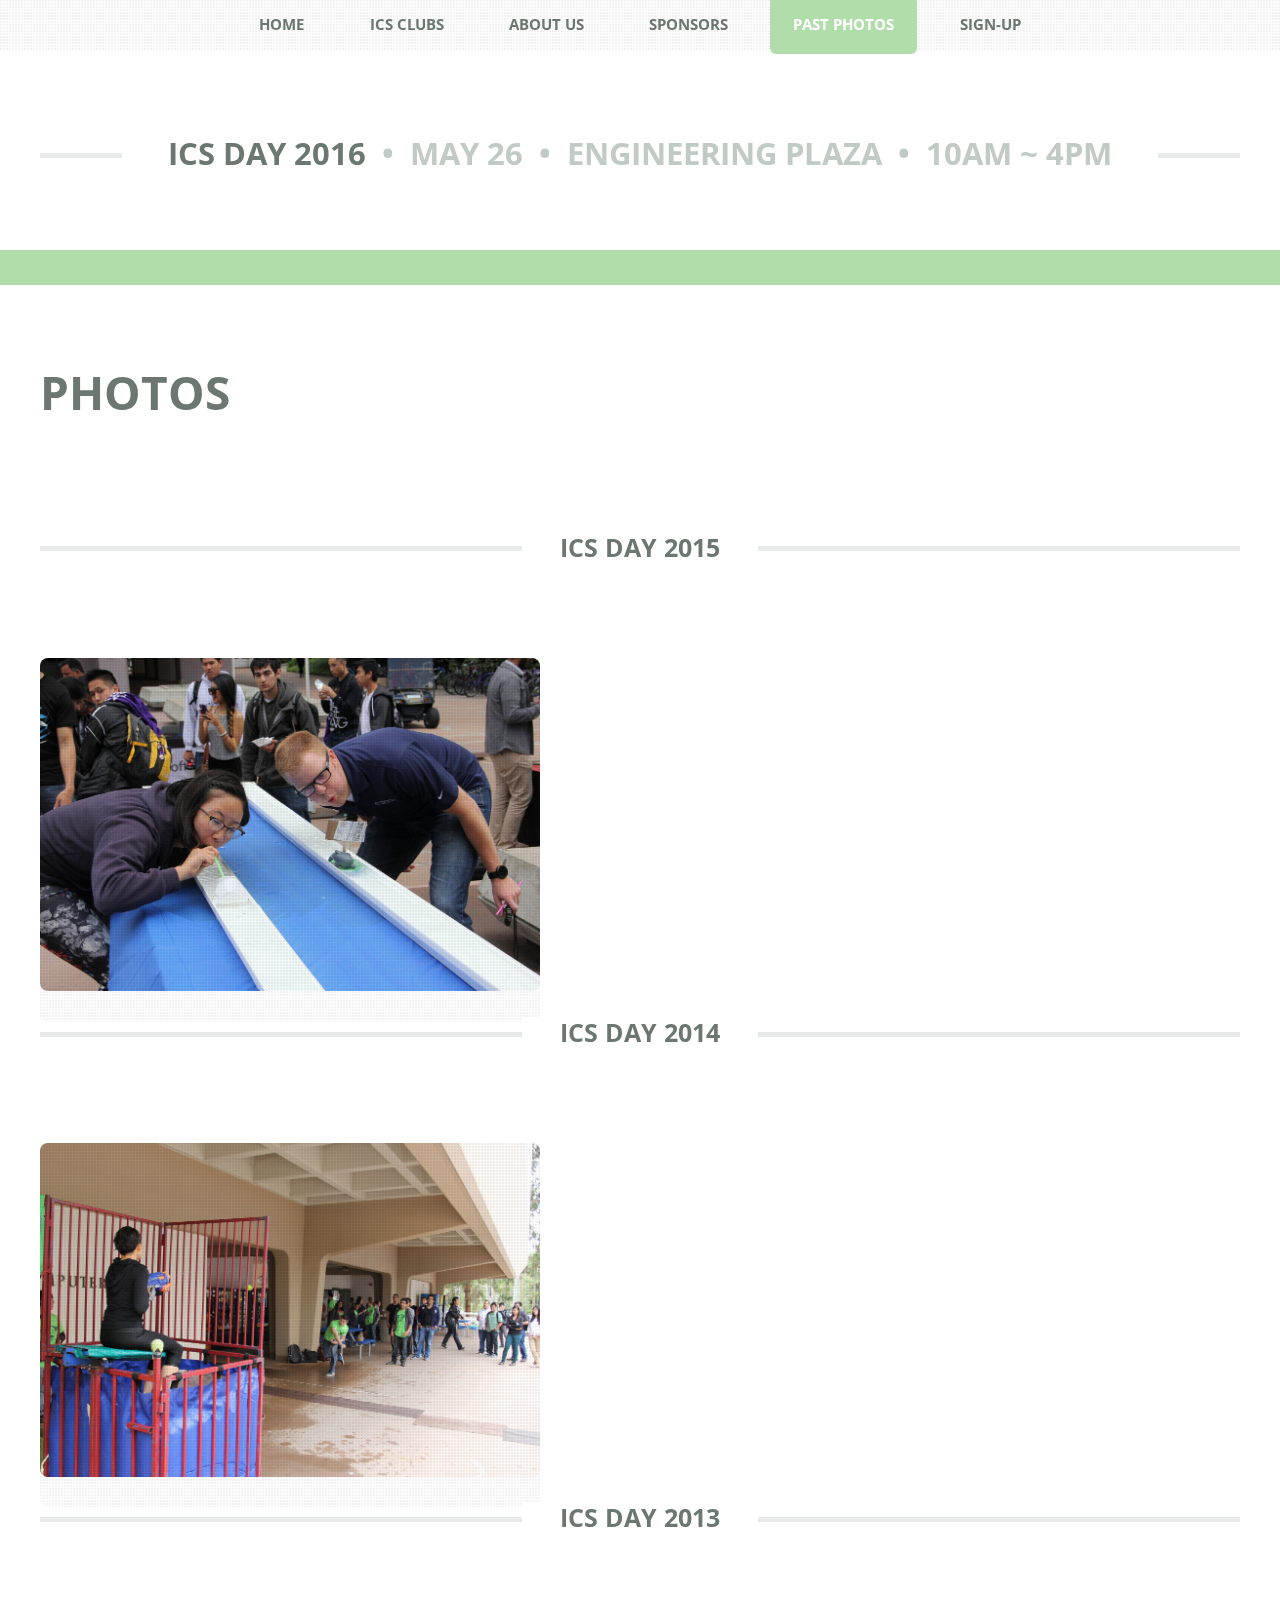
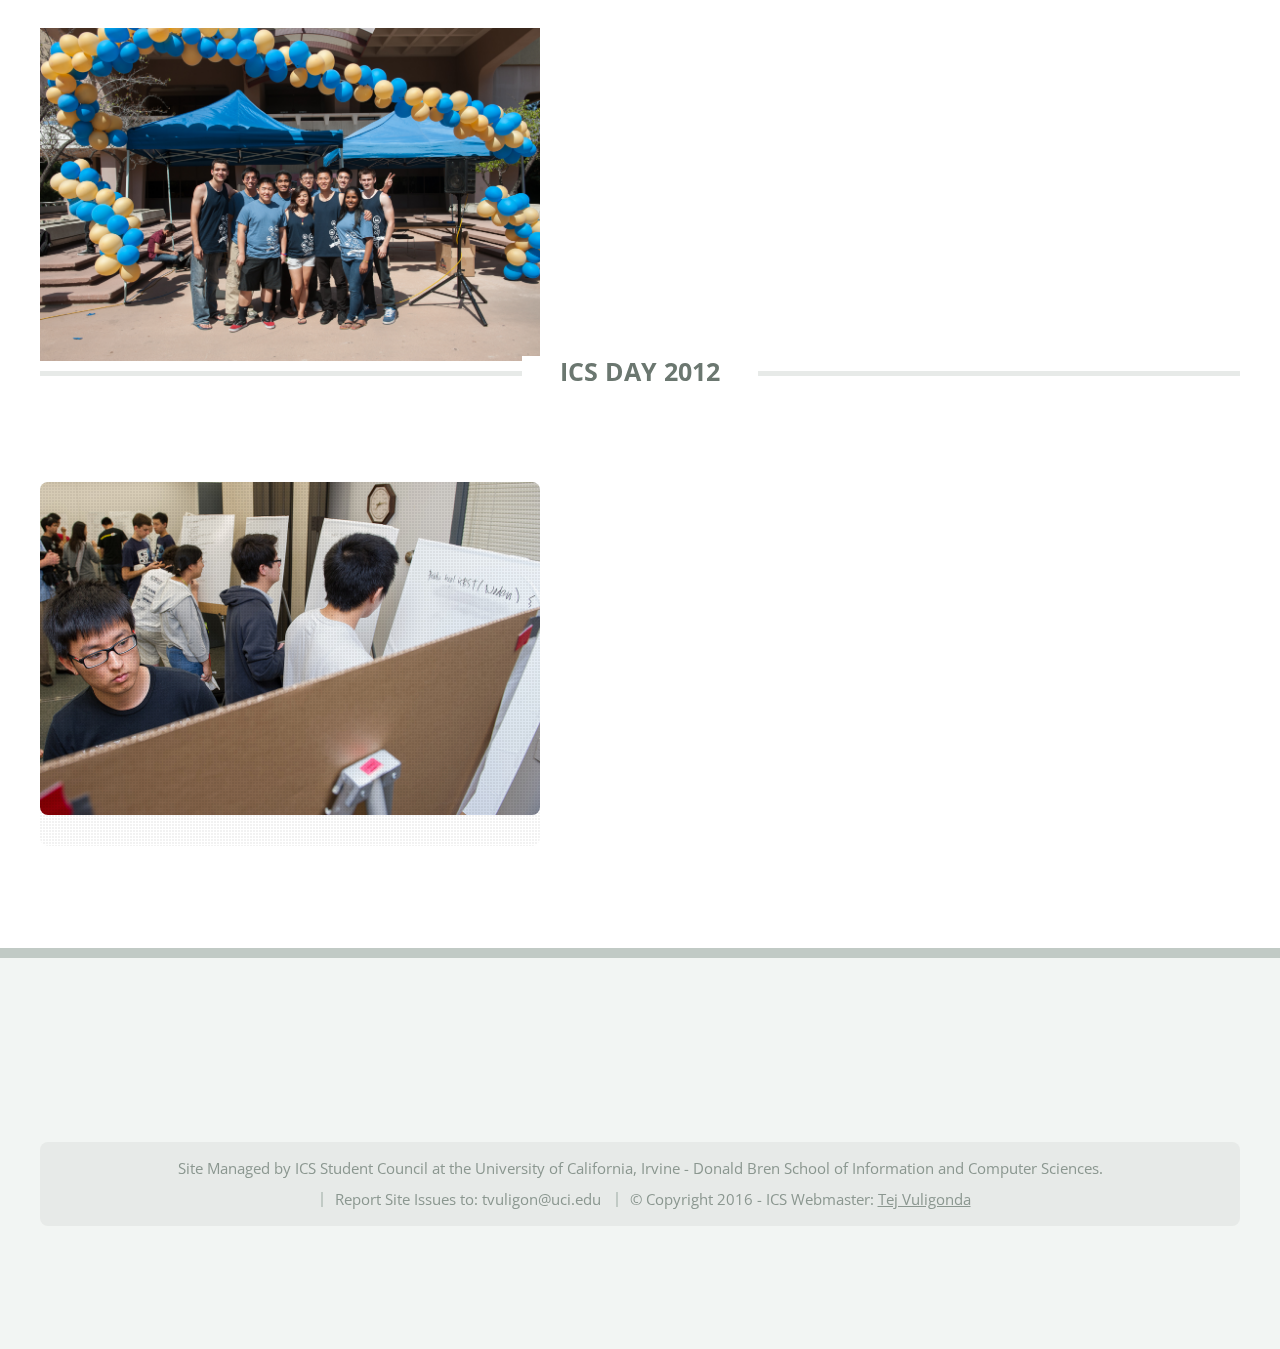
<file: photos.html>
<!DOCTYPE HTML>
<!--
	TXT by HTML5 UP
	html5up.net | @n33co
	Free for personal and commercial use under the CCA 3.0 license (html5up.net/license)
-->
<html>
<head>
    <title>ICS Day 2016 - Photos</title>
    <meta http-equiv="content-type" content="text/html; charset=utf-8" />
    <meta name="description" content="" />
    <meta name="keywords" content="" />
    <!--[if lte IE 8]><script src="css/ie/html5shiv.js"></script><![endif]-->
    <script src="js/jquery.min.js"></script>
    <script src="js/jquery.dropotron.min.js"></script>
    <script src="js/skel.min.js"></script>
    <script src="js/skel-layers.min.js"></script>
    <script src="js/init.js"></script>
    <noscript>
        <link rel="stylesheet" href="css/skel.css" />
        <link rel="stylesheet" href="css/style.css" />
        <link rel="stylesheet" href="css/style-desktop.css" />
    </noscript>
    <!--[if lte IE 8]><link rel="stylesheet" href="css/ie/v8.css" /><![endif]-->
</head>
<body>

<!-- Header -->
<header id="header">
    <div class="logo container">
        <div>
            <h1><a href="index.html" id="logo">ICS Day 2016</a></h1>
            <p>&nbsp;&bull;&nbsp; May 26 &nbsp;&bull;&nbsp; Engineering Plaza &nbsp;&bull;&nbsp; 10am ~ 4pm</p>
        </div>
    </div>
</header>

<!-- Nav -->
<nav id="nav" class="skel-layers-fixed">
    <ul>
        <li><a href="index.html">Home</a></li>
        <li><a href="clubs.html">ICS Clubs</a></li>
        <li><a href="about.html">About Us</a></li>
        <!--<li><a href="events.html">Events</a></li>-->
        <li><a href="sponsors.html">Sponsors</a></li>
        <li class="current">
            <a href="photos.html">Past Photos</a>
            <ul>
                <li><a href="#ics2012">ICS Day 2012</a></li>
                <li><a href="#ics2013">ICS Day 2013</a></li>
                <li><a href="#ics2014">ICS Day 2014</a></li>
                <li><a href="#ics2015">ICS Day 2015</a></li>
            </ul>
        </li>
        <li><a href="signup.html">Sign-Up</a></li>
    </ul>
</nav>

<!-- Main -->
<div id="main-wrapper">
    <div id="main" class="container">
        <div class="row">
            <div class="12u">
                <div class="content">

                    <!-- Content -->

                    <article class="box page-content">

                        <header>
                            <h2>Photos</h2>
                        </header>
                    </article>

                </div>
            </div>
        </div>
        <div class="row 200%">
            <div class="12u">
                

                <!-- Features -->
                <section class="box features">
                    <div id="ics2015">
                        <h2 class="major"><a href="https://www.flickr.com/photos/brenschool/17949033215/"><span>ICS Day 2015</span></a></h2>
                        <div class="row">
                            <div class="3u">
                                <section class="image feature">
                                    <a href="https://www.flickr.com/photos/brenschool/17949033215/" class="image featured"><img src="images/icsday15.jpg" alt="" style="width: 500px;"/></a>
                                </section>
                            </div>
                        </div>
                    </div>
                    <div id="ics2014">
                        <h2 class="major"><a href="https://www.flickr.com/photos/brenschool/sets/72157644818012165/"><span>ICS Day 2014</span></a></h2>
                        <div class="row">
                            <div class="3u">
                                <section class="image feature">
                                    <a href="https://www.flickr.com/photos/brenschool/sets/72157644818012165/" class="image featured"><img src="images/icsday14.jpg" alt="" style="width: 500px;"/></a>
                                </section>
                            </div>
                        </div>
                    </div>

                    <div id="ics2013">
                        <h2 class="major"><a href="https://www.flickr.com/photos/brenschool/sets/72157633933702833/"><span>ICS Day 2013</span></a></h2>
                        <div class="row">
                            <div class="3u">
                                <section>
                                    <a href="https://www.flickr.com/photos/brenschool/sets/72157633933702833/"><p style="text-align:center;"><img src="images/icsday13.jpg" alt="" style="width: 500px;"/></a>
                                </section>
                            </div>
                        </div>
                    </div>

                    <div id="ics2012">
                        <h2 class="major"><a href="https://www.flickr.com/photos/brenschool/sets/72157630549324612/"><span>ICS Day 2012</span></a></h2>
                        <div class="row">
                            <div class="3u">
                                <section class="image feature">
                                    <a href="https://www.flickr.com/photos/brenschool/sets/72157630549324612/" class="image featured"><img src="images/icsday12.jpg" alt="" style="width: 500px;"/></a>
                                </section>
                            </div>
                        </div>
                    </div>


                </section>

            </div>
        </div>
    </div>
</div>

<!-- Footer -->
<footer id="footer" class="container">

    <!-- Copyright -->
    <div id="copyright">
        <ul class="menu">
            <li>Site Managed by ICS Student Council at the University of California, Irvine - Donald Bren School of Information and Computer Sciences.</li>
            <li>Report Site Issues to: tvuligon@uci.edu</li>
            <li>© Copyright 2016 - ICS Webmaster: <a href="http://www.tej-vuligonda.tk">Tej Vuligonda</a></li>
        </ul>
    </div>

</footer>

</body>
</html>
</file>
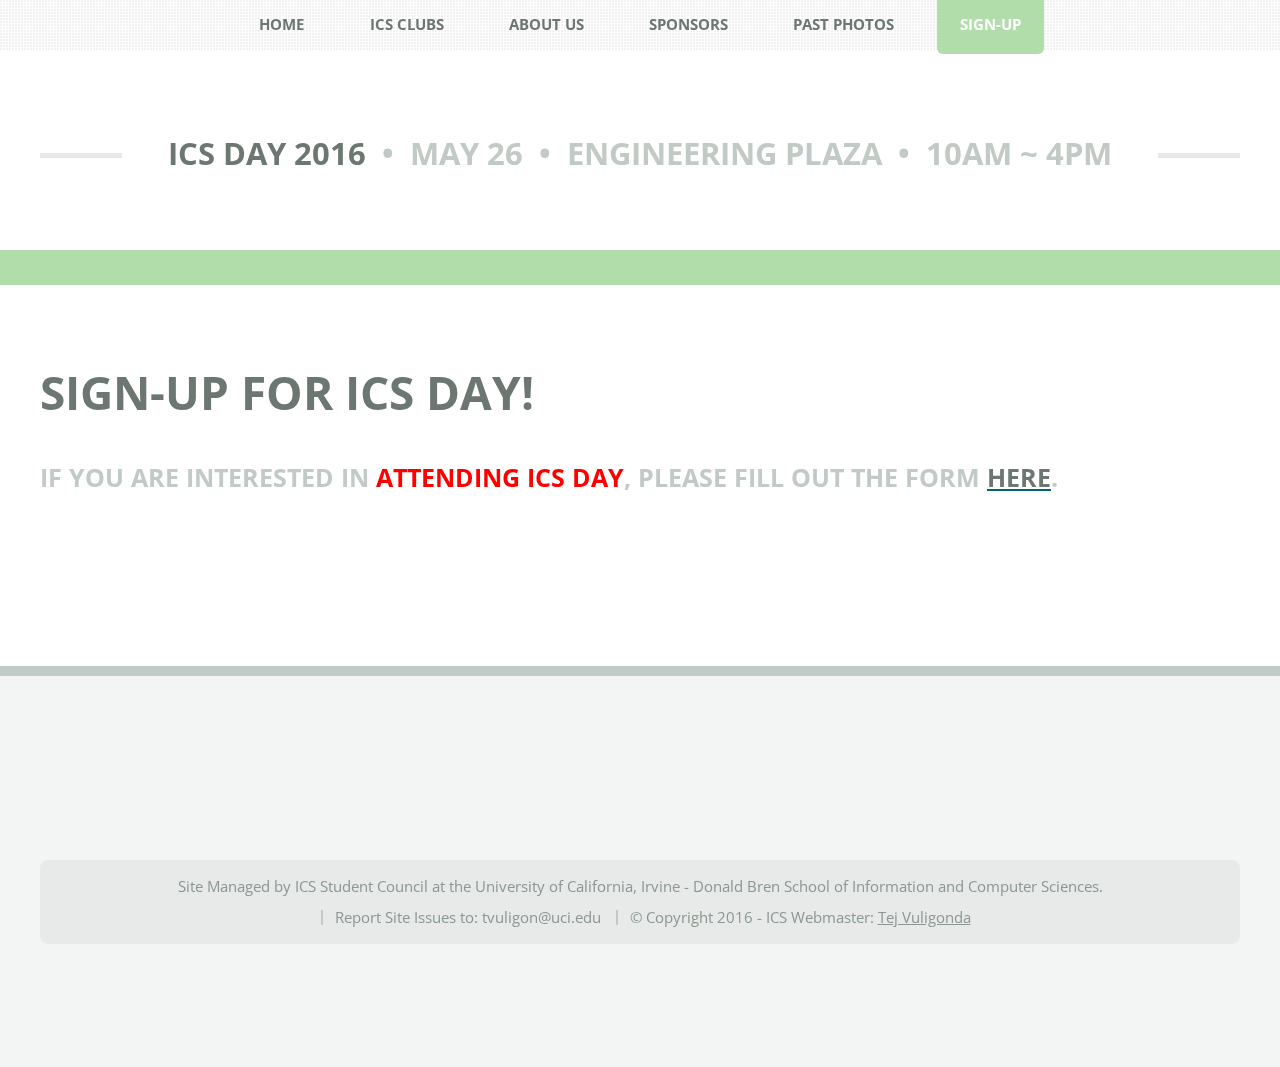
<file: signup.html>
<!DOCTYPE HTML>
<!--
	TXT by HTML5 UP
	html5up.net | @n33co
	Free for personal and commercial use under the CCA 3.0 license (html5up.net/license)
-->
<html>
<head>
    <title>ICS Day 2016 - Sign Up</title>
    <meta http-equiv="content-type" content="text/html; charset=utf-8" />
    <meta name="description" content="" />
    <meta name="keywords" content="" />
    <!--[if lte IE 8]><script src="css/ie/html5shiv.js"></script><![endif]-->
    <script src="js/jquery.min.js"></script>
    <script src="js/jquery.dropotron.min.js"></script>
    <script src="js/skel.min.js"></script>
    <script src="js/skel-layers.min.js"></script>
    <script src="js/init.js"></script>
    <noscript>
        <link rel="stylesheet" href="css/skel.css" />
        <link rel="stylesheet" href="css/style.css" />
        <link rel="stylesheet" href="css/style-desktop.css" />
    </noscript>
    <!--[if lte IE 8]><link rel="stylesheet" href="css/ie/v8.css" /><![endif]-->
</head>
<body>

<!-- Header -->
<header id="header">
    <div class="logo container">
        <div>
            <h1><a href="index.html" id="logo">ICS Day 2016</a></h1>
            <p>&nbsp;&bull;&nbsp; May 26 &nbsp;&bull;&nbsp; Engineering Plaza &nbsp;&bull;&nbsp; 10am ~ 4pm</p>
        </div>
    </div>
</header>

<!-- Nav -->
<nav id="nav" class="skel-layers-fixed">
    <ul>
        <li><a href="index.html">Home</a></li>
        <li><a href="clubs.html">ICS Clubs</a></li>
        <li><a href="about.html">About Us</a></li>
        <!--<li><a href="events.html">Events</a></li>-->
        <li><a href="sponsors.html">Sponsors</a></li>
        <li>
            <a href="photos.html">Past Photos</a>
            <ul>
                <li><a href="photos.html#ics2012">ICS Day 2012</a></li>
                <li><a href="photos.html#ics2013">ICS Day 2013</a></li>
                <li><a href="photos.html#ics2014">ICS Day 2014</a></li>
                <li><a href="photos.html#ics2015">ICS Day 2015</a></li>
            </ul>
        </li>
        <li class="current"><a href="signup.html">Sign-Up</a></li>
    </ul>
</nav>

<!-- Main -->
<div id="main-wrapper">
    <div id="main" class="container">
        <div class="row">
            <div class="12u">
                <div class="content">

                    <!-- Content -->

                    <article class="box page-content">

                        <header>
                            <h2>Sign-Up for ICS Day!</h2><br>

                            <p>If you are interested in <strong style="color: red;">attending ICS Day</strong>, please fill out the form <a href="http://goo.gl/forms/WQhg2wXrDO"><strong>HERE</strong></a>.</p><br>
                        </header>
                    </article>

                </div>
            </div>
        </div>
    </div>
</div>

<!-- Footer -->
<footer id="footer" class="container">
    <!-- Copyright -->
    <div id="copyright">
        <ul class="menu">
            <li>Site Managed by ICS Student Council at the University of California, Irvine - Donald Bren School of Information and Computer Sciences.</li>
            <li>Report Site Issues to: tvuligon@uci.edu</li>
            <li>© Copyright 2016 - ICS Webmaster: <a href="http://www.tej-vuligonda.tk">Tej Vuligonda</a></li>
        </ul>
    </div>

</footer>

</body>
</html>
</file>
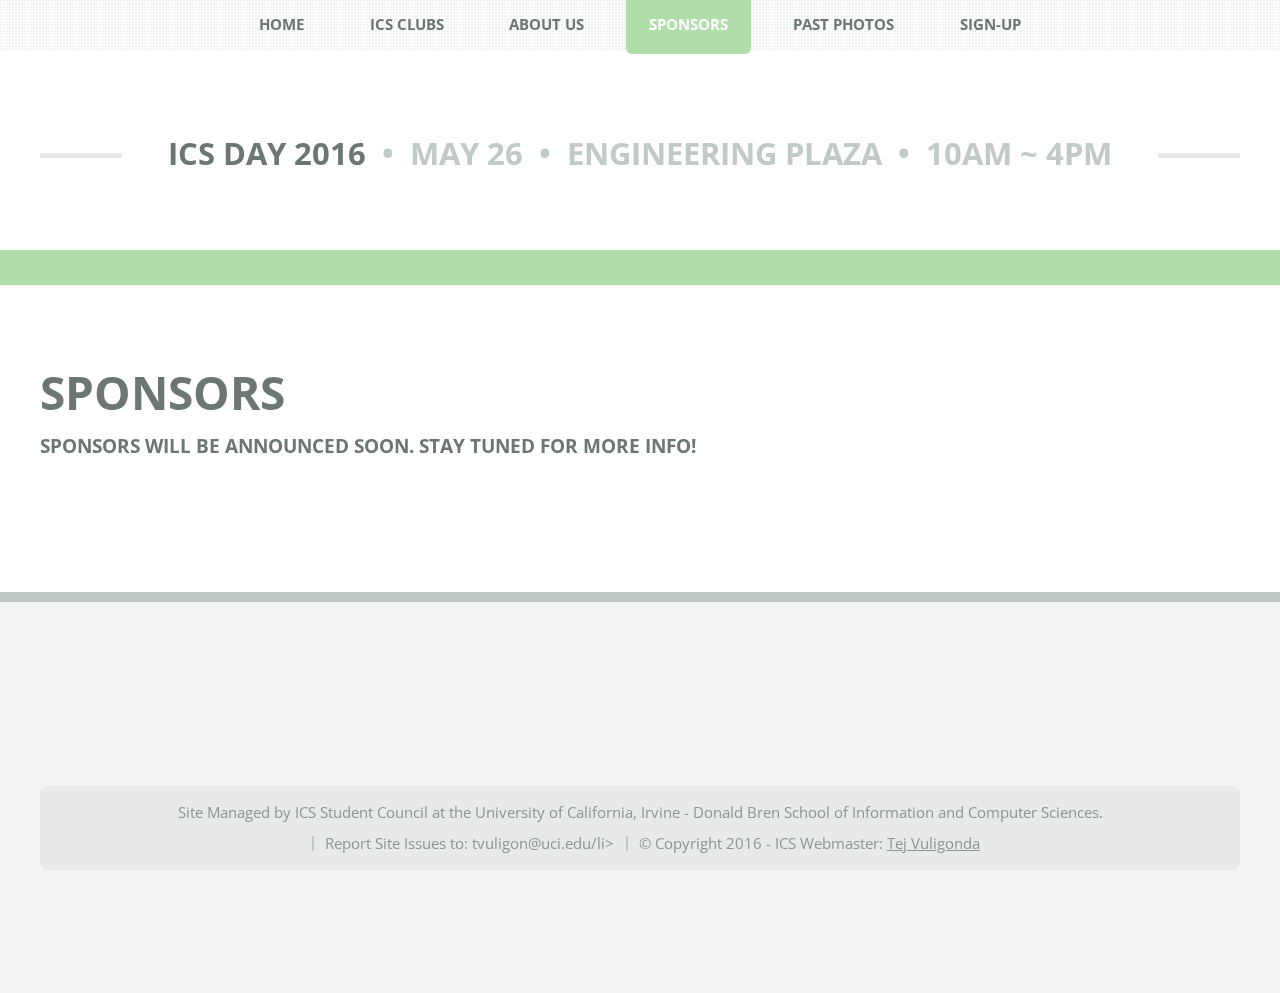
<file: sponsors.html>
<!DOCTYPE HTML>
<!--
	TXT by HTML5 UP
	html5up.net | @n33co
	Free for personal and commercial use under the CCA 3.0 license (html5up.net/license)
-->
<html>
<head>
    <title>ICS Day 2016 - Sponsors</title>
    <meta http-equiv="content-type" content="text/html; charset=utf-8" />
    <meta name="description" content="" />
    <meta name="keywords" content="" />
    <!--[if lte IE 8]><script src="css/ie/html5shiv.js"></script><![endif]-->
    <script src="js/jquery.min.js"></script>
    <script src="js/jquery.dropotron.min.js"></script>
    <script src="js/skel.min.js"></script>
    <script src="js/skel-layers.min.js"></script>
    <script src="js/init.js"></script>
    <noscript>
        <link rel="stylesheet" href="css/skel.css" />
        <link rel="stylesheet" href="css/style.css" />
        <link rel="stylesheet" href="css/style-desktop.css" />
    </noscript>
    <!--[if lte IE 8]><link rel="stylesheet" href="css/ie/v8.css" /><![endif]-->
</head>
<body>

<!-- Header -->
<header id="header">
    <div class="logo container">
        <div>
            <h1><a href="index.html" id="logo">ICS Day 2016</a></h1>
            <p>&nbsp;&bull;&nbsp; May 26 &nbsp;&bull;&nbsp; Engineering Plaza &nbsp;&bull;&nbsp; 10am ~ 4pm</p>
        </div>
    </div>
</header>

<!-- Nav -->
<nav id="nav" class="skel-layers-fixed">
    <ul>
        <li><a href="index.html">Home</a></li>
        <li><a href="clubs.html">ICS Clubs</a></li>
        <li><a href="about.html">About Us</a></li>
        <!--<li><a href="events.html">Events</a></li>-->
        <li class="current"><a href="sponsors.html">Sponsors</a></li>
        <li>
            <a href="photos.html">Past Photos</a>
            <ul>
                <li><a href="photos.html#ics2012">ICS Day 2012</a></li>
                <li><a href="photos.html#ics2013">ICS Day 2013</a></li>
                <li><a href="photos.html#ics2014">ICS Day 2014</a></li>
                <li><a href="photos.html#ics2015">ICS Day 2015</a></li>
            </ul>
        </li>
        <li><a href="signup.html">Sign-Up</a></li>
    </ul>
</nav>

<!-- Main -->
<div id="main-wrapper">
    <div id="main" class="container">
        <div class="row">
            <div class="12u">
                <div class="content">

                    <!-- Content -->

                    <article class="box page-content">

                        <header>
                            <h2>Sponsors</h2>
                            <h3>Sponsors will be announced soon. Stay tuned for more info!</h3>
                        </header>

                        <!--<section>
                            <span class="image featured"><img src="images/pic05.jpg" alt="" /></span>
                            <p>
                                Phasellus quam turpis, feugiat sit amet ornare in, hendrerit in lectus.
                                Praesent semper mod quis eget mi. Etiam eu ante risus. Aliquam erat volutpat.
                                Aliquam luctus et mattis lectus sit amet pulvinar. Nam turpis nisi
                                consequat etiam lorem ipsum dolor sit amet nullam.
                            </p>
                        </section>

                        <section>
                            <h3>More intriguing information</h3>
                            <p>
                                Lorem ipsum dolor sit amet, consectetur adipiscing elit. Maecenas ac quam risus, at tempus
                                justo. Sed dictum rutrum massa eu volutpat. Quisque vitae hendrerit sem. Pellentesque lorem felis,
                                ultricies a bibendum id, bibendum sit amet nisl. Mauris et lorem quam. Maecenas rutrum imperdiet
                                vulputate. Nulla quis nibh ipsum, sed egestas justo. Morbi ut ante mattis orci convallis tempor.
                                Etiam a lacus a lacus pharetra porttitor quis accumsan odio. Sed vel euismod nisi. Etiam convallis
                                rhoncus dui quis euismod. Maecenas lorem tellus, congue et condimentum ac, ullamcorper non sapien
                                vulputate. Nulla quis nibh ipsum, sed egestas justo. Morbi ut ante mattis orci convallis tempor.
                                Etiam a lacus a lacus pharetra porttitor quis accumsan odio. Sed vel euismod nisi. Etiam convallis
                                rhoncus dui quis euismod. Maecenas lorem tellus, congue et condimentum ac, ullamcorper non sapien.
                                Donec sagittis massa et leo semper a scelerisque metus faucibus. Morbi congue mattis mi.
                                Phasellus sed nisl vitae risus tristique volutpat. Cras rutrum commodo luctus.
                            </p>
                        </section> -->

                    </article>

                </div>
            </div>
        </div>
    </div>
</div>

<!-- Footer -->
<footer id="footer" class="container">

    <!-- Copyright -->
    <div id="copyright">
        <ul class="menu">
            <li>Site Managed by ICS Student Council at the University of California, Irvine - Donald Bren School of Information and Computer Sciences.</li>
            <li>Report Site Issues to: tvuligon@uci.edu/li>
            <li>© Copyright 2016 - ICS Webmaster: <a href="http://www.tej-vuligonda.tk">Tej Vuligonda</a></li>
        </ul>
    </div>

</footer>

</body>
</html>
</file>
<file: css/style-desktop.css>
/*
	TXT by HTML5 UP
	html5up.net | @n33co
	Free for personal and commercial use under the CCA 3.0 license (html5up.net/license)
*/

/*********************************************************************************/
/* Basic                                                                         */
/*********************************************************************************/

	h1, h2, h3, h4, h5, h6
	{
		margin: 0 0 0.5em 0;
	}

	h2
	{
		font-size: 1.65em;
	}

		h2.major
		{
			font-size: 1.65em;
			text-align: center;
			margin: 0 0 3em 0;
		}

			h2.major span
			{
				top: -0.775em;
				padding: 0 1.5em 0 1.5em;
			}

	h3
	{
		font-size: 1.25em;
	}

	h4
	{
		font-size: 1.25em;
	}

	/* Button */
	
		input[type="button"],
		input[type="submit"],
		input[type="reset"],
		.button
		{
			font-size: 1.25em;
			padding: 0.85em 1.85em;
		}

			input[type="button"].big,
			input[type="submit"].big,
			input[type="reset"].big,
			.button.big
			{
				font-size: 1.65em;
				padding: 0.85em 1.85em;
			}
	
	/* List */

		ul
		{
		}	
	
			ul.actions
			{
				text-align: center;
				margin: 2em 0 0 0;
			}
	
	/* Box */

		.box
		{
		}

			.box.highlight
			{
			}
			
				.box.highlight .special
				{
					margin: 0 0 4em 0;
				}

				.box.highlight h2
				{
					font-size: 3em;
					margin: 0 0 0.75em 0;
				}

				.box.highlight header > p
				{
					font-size: 1.65em;
					margin: 0 0 1.5em 0;
				}

			.box.feature
			{
				text-align: center;
			}
			
			.box.post
			{
			}

				.box.post header
				{
					margin: 0 0 2.5em 0;
				}

				.box.post h3
				{
					font-size: 3em;
					margin: 0 0 0.5em 0;
				}

				.box.post header > p
				{
					font-size: 1.65em;
					margin: 0 0 0.5em 0;
				}

				.box.post ul.meta
				{
					margin: 0 0 0.5em 0;
				}
			
			.box.post-summary
			{
			}
			
				.box.post-summary h3
				{
					line-height: 1em;
					margin: 0 0 0.75em 0;
				}

				.box.post-summary .meta
				{
					margin: 0;
					line-height: 1em;
				}

			.box.page-content
			{
			}

				.box.page-content header
				{
					margin: 0 0 2.5em 0;
				}

				.box.page-content h2
				{
					font-size: 3em;
					margin: 0 0 0.5em 0;
				}

				.box.page-content header > p
				{
					font-size: 1.65em;
					margin: 0 0 0.5em 0;
				}

				.box.page-content ul.meta
				{
					margin: 0 0 0.5em 0;
				}

/*********************************************************************************/
/* Sidebar + Content                                                             */
/*********************************************************************************/

	.sidebar
	{
		padding-top: 0.5em;
	}
	
		.homepage .sidebar
		{
			padding-top: 0;
		}

		.sidebar h2.major
		{
			text-align: left;
			margin: 0 0 1em 0;
		}
		
			.sidebar h2.major span
			{
				padding-left: 0;
			}

	.content
	{
	}

		.content-left
		{
			padding-right: 2em;
		}
	
		.content-right
		{
			padding-left: 2em;
		}

/*********************************************************************************/
/* Wrappers                                                                      */
/*********************************************************************************/

	#banner-wrapper
	{
		padding: 11em 0;
	}
	
	#main-wrapper
	{
		border-top-width: 35px;
		border-bottom-width: 10px;
	}
	
/*********************************************************************************/
/* Header                                                                        */
/*********************************************************************************/

	#header
	{
		text-align: center;
		font-size: 2em;
		font-family: 'Open Sans Condensed', sans-serif;
		font-weight: 700;
		text-transform: uppercase;
		padding: 5em 0 2em 0;
		background: #fff;
		margin: 0 auto;
	}

		#header .logo
		{
			position: relative;
			text-align: center;
			border-top: solid 5px #e7eae8;
		}

			#header .logo div
			{
				background: #fff;
				position: relative;
				display: inline-block;
				padding: 0 1.5em 0 1.5em;
				top: -0.65em;
			}
		
			#header .logo h1,
			#header .logo p
			{
				display: inline;
			}
			
			#header .logo p
			{
				color: #C1CAC5;
			}

/*********************************************************************************/
/* Nav                                                                           */
/*********************************************************************************/

	#nav
	{
		position: fixed;
		top: 0;
		left: 0;
		z-index: 1000;
		background-color: rgba(255,255,255,0.95);
		background-image: url('images/overlay.png');
		width: 100%;
		height: 3.25em;
		line-height: 3.25em;
		text-align: center;
		font-family: 'Open Sans Condensed', sans-serif;
		font-weight: 700;
		text-transform: uppercase;
		cursor: default;
	}

		#nav ul
		{
			position: relative;
			z-index: 1001;
		}
	
		#nav li
		{
			display: inline-block;
			margin: 0 0.5em 0 0.5em;
			top: 0;
			position: relative;
			-moz-transition: top .15s ease-in-out;
			-webkit-transition: top .15s ease-in-out;
			-o-transition: top .15s ease-in-out;
			-ms-transition: top .15s ease-in-out;
			transition: top .15s ease-in-out;
		}

			#nav li > ul
			{
				display: none;
			}

			#nav li a,
			#nav li span
			{
				position: relative;
				display: block;
				text-decoration: none;
				color: #6b7770;
				top: -6px;
				padding: 6px 1.5em 0.25em 1.5em;
				border-bottom-left-radius: 6px;
				border-bottom-right-radius: 6px;
				outline: 0;
				-moz-transition: background-color .075s ease-in-out, color .075s ease-in-out;
				-webkit-transition: background-color .075s ease-in-out, color .075s ease-in-out;
				-o-transition: background-color .075s ease-in-out, color .075s ease-in-out;
				-ms-transition: background-color .075s ease-in-out, color .075s ease-in-out;
				transition: background-color .075s ease-in-out, color .075s ease-in-out;
			}

			#nav li:hover,
			#nav li.active
			{
				top: 3px;
			}

				#nav li:hover a,
				#nav li:hover span,
				#nav li.active a,
				#nav li.active span
				{
					background: #C1CAC5;
					color: #fff;
				}

			#nav li.current
			{
			}

				#nav li.current a
				{
					background: #b1ddab;
					color: #fff;
				}

	.dropotron
	{
		background: #6B7770;
		color: #fff;
		border-radius: 6px;
		line-height: 2.75em;
		text-align: center;
		font-family: 'Open Sans Condensed', sans-serif;
		font-weight: 700;
		text-transform: uppercase;
		padding: 1em 0;
		text-align: left;
		min-width: 14em;
		margin-top: -1em;
		box-shadow: 0 1em 2em 0 rgba(0,0,0,0.1);
	}
	
		.dropotron li
		{
		}
		
			.dropotron li > a,
			.dropotron li > span
			{
				display: block;
				color: #D7DAD8;
				text-decoration: none;
				padding: 0 1.25em;
			}

			.dropotron li:hover > a,
			.dropotron li:hover > span,
			.dropotron li.active > a,
			.dropotron li.active > span
			{
				color: #fff;
				background: #7B8780;
			}

			.dropotron li:first-child
			{
				border-top: 0;
			}
			
		.dropotron.level-0
		{
			margin-top: 1em;
			font-size: 0.9em;
		}
		
			.dropotron.level-0:before
			{
				content: '';
				position: absolute;
				left: 50%;
				margin-left: -1em;
				top: -0.65em;
				border-bottom: solid 1em #6B7770;
				border-left: solid 1em transparent;
				border-right: solid 1em transparent;
			}

/*********************************************************************************/
/* Banner                                                                        */
/*********************************************************************************/

	#banner
	{
		padding: 4em 0 3.5em 0;
	}
	
		#banner h2
		{
			font-size: 2.75em;
			margin: 0 0 0.75em 0;
		}
		
		#banner p
		{
			font-size: 1.35em;
			margin: 0 0 1.25em 0;
		}

		#banner .button
		{
			font-size: 1.5em;
		}

/*********************************************************************************/
/* Main                                                                          */
/*********************************************************************************/

	#main
	{
		padding: 6em 0 6em 0;
	}

/*********************************************************************************/
/* Footer                                                                        */
/*********************************************************************************/

	#footer
	{
		text-align: center;
		padding: 8em 0 8em 0;
	}
	
		#footer h2.major
		{
			margin: 0 0 1em 0;
		}		

/*********************************************************************************/
/* Copyright                                                                     */
/*********************************************************************************/

	#copyright
	{
		margin: 4em 0 0 0;
	}
</file>
<file: css/ie/v8.css>
/*
	TXT by HTML5 UP
	html5up.net | @n33co
	Free for personal and commercial use under the CCA 3.0 license (html5up.net/license)
*/

/*********************************************************************************/
/* Basic                                                                         */
/*********************************************************************************/

	.image:before
	{
		display: none;
	}

	.image,
	.image img,
	input[type="button"],
	input[type="submit"],
	input[type="reset"],
	.button,
	ul.contact li a,
	ul.special a,
	form input[type="text"],
	form input[type="email"],
	form input[type="password"],
	form select,
	form textarea,
	#copyright,
	#nav li a,
	#nav li span
	{
		position: relative;
		-ms-behavior: url('css/ie/PIE.htc');
	}

	/* Section/Article */
	
		section > .last-child,
		article > .last-child
		{
			margin-bottom: 0;
		}

		section.last-child,
		article.last-child
		{
			margin-bottom: 0;
		}
			
/*********************************************************************************/
/* Wrappers                                                                      */
/*********************************************************************************/

	#banner-wrapper
	{
		background-image:		url('../../images/banner.jpg');
		background-position:	center center;
		background-repeat:		no-repeat;
		background-size:		cover;
		-ms-behavior: url('css/ie/backgroundsize.min.htc');
	}

		#banner-wrapper:before
		{
			display: none;
		}

/*********************************************************************************/
/* Nav                                                                           */
/*********************************************************************************/

	#nav
	{
		background: #f8f8f8;
	}

		#nav:after
		{
			display: none;
		}
		
	.dropotron
	{
		box-shadow: none !important;
		-ms-behavior: url('css/ie/PIE.htc');
	}
		
/*********************************************************************************/
/* Banner                                                                        */
/*********************************************************************************/

	#banner
	{
		background: rgb(21, 28, 23);
	}

		#banner:before
		{
			display: none;
		}

		#banner:after
		{
		}
</file>
<file: css/skel.css>
/* Resets (http://meyerweb.com/eric/tools/css/reset/ | v2.0 | 20110126 | License: none (public domain)) */

	html,body,div,span,applet,object,iframe,h1,h2,h3,h4,h5,h6,p,blockquote,pre,a,abbr,acronym,address,big,cite,code,del,dfn,em,img,ins,kbd,q,s,samp,small,strike,strong,sub,sup,tt,var,b,u,i,center,dl,dt,dd,ol,ul,li,fieldset,form,label,legend,table,caption,tbody,tfoot,thead,tr,th,td,article,aside,canvas,details,embed,figure,figcaption,footer,header,hgroup,menu,nav,output,ruby,section,summary,time,mark,audio,video{margin:0;padding:0;border:0;font-size:100%;font:inherit;vertical-align:baseline;}article,aside,details,figcaption,figure,footer,header,hgroup,menu,nav,section{display:block;}body{line-height:1;}ol,ul{list-style:none;}blockquote,q{quotes:none;}blockquote:before,blockquote:after,q:before,q:after{content:'';content:none;}table{border-collapse:collapse;border-spacing:0;}body{-webkit-text-size-adjust:none}

/* Box Model */

	*, *:before, *:after {
		-moz-box-sizing: border-box;
		-webkit-box-sizing: border-box;
		box-sizing: border-box;
	}

/* Container */

	.container {
		margin-left: auto;
		margin-right: auto;

		/* width: (containers) */
		width: 1200px;
	}

	/* Modifiers */

		/* 125% */
			.container.\31 25\25 {
				width: 100%;

				/* max-width: (containers * 1.25) */
				max-width: 1500px;

				/* min-width: (containers) */
				min-width: 1200px;
			}

		/* 75% */
			.container.\37 5\25 {

				/* width: (containers * 0.75) */
				width: 900px;

			}

		/* 50% */
			.container.\35 0\25 {

				/* width: (containers * 0.50) */
				width: 600px;

			}

		/* 25% */
			.container.\32 5\25 {

				/* width: (containers * 0.25) */
				width: 300px;

			}

/* Grid */

	.row {
		border-bottom: solid 1px transparent;
	}

	.row > * {
		float: left;
	}

	.row:after, .row:before {
		content: '';
		display: block;
		clear: both;
		height: 0;
	}

	.row.uniform > * > :first-child {
		margin-top: 0;
	}

	.row.uniform > * > :last-child {
		margin-bottom: 0;
	}

	/* Gutters */

		/* Normal */

			.row > * {
				/* padding: (gutters.horizontal) 0 0 (gutters.vertical) */
				padding: 40px 0 0 40px;
			}

			.row {
				/* margin: -(gutters.horizontal) 0 -1px -(gutters.vertical) */
				margin: -40px 0 -1px -40px;
			}

			.row.uniform > * {
				/* padding: (gutters.vertical) 0 0 (gutters.vertical) */
				padding: 40px 0 0 40px;
			}

			.row.uniform {
				/* margin: -(gutters.vertical) 0 -1px -(gutters.vertical) */
				margin: -40px 0 -1px -40px;
			}

		/* 200% */

			.row.\32 00\25 > * {
				/* padding: (gutters.horizontal) 0 0 (gutters.vertical) */
				padding: 80px 0 0 80px;
			}

			.row.\32 00\25 {
				/* margin: -(gutters.horizontal) 0 -1px -(gutters.vertical) */
				margin: -80px 0 -1px -80px;
			}

			.row.uniform.\32 00\25 > * {
				/* padding: (gutters.vertical) 0 0 (gutters.vertical) */
				padding: 80px 0 0 80px;
			}

			.row.uniform.\32 00\25 {
				/* margin: -(gutters.vertical) 0 -1px -(gutters.vertical) */
				margin: -80px 0 -1px -80px;
			}

		/* 150% */

			.row.\31 50\25 > * {
				/* padding: (gutters.horizontal) 0 0 (gutters.vertical) */
				padding: 60px 0 0 60px;
			}

			.row.\31 50\25 {
				/* margin: -(gutters.horizontal) 0 -1px -(gutters.vertical) */
				margin: -60px 0 -1px -60px;
			}

			.row.uniform.\31 50\25 > * {
				/* padding: (gutters.vertical) 0 0 (gutters.vertical) */
				padding: 60px 0 0 60px;
			}

			.row.uniform.\31 50\25 {
				/* margin: -(gutters.vertical) 0 -1px -(gutters.vertical) */
				margin: -60px 0 -1px -60px;
			}

		/* 50% */

			.row.\35 0\25 > * {
				/* padding: (gutters.horizontal) 0 0 (gutters.vertical) */
				padding: 20px 0 0 20px;
			}

			.row.\35 0\25 {
				/* margin: -(gutters.horizontal) 0 -1px -(gutters.vertical) */
				margin: -20px 0 -1px -20px;
			}

			.row.uniform.\35 0\25 > * {
				/* padding: (gutters.vertical) 0 0 (gutters.vertical) */
				padding: 20px 0 0 20px;
			}

			.row.uniform.\35 0\25 {
				/* margin: -(gutters.vertical) 0 -1px -(gutters.vertical) */
				margin: -20px 0 -1px -20px;
			}

		/* 25% */

			.row.\32 5\25 > * {
				/* padding: (gutters.horizontal) 0 0 (gutters.vertical) */
				padding: 10px 0 0 10px;
			}

			.row.\32 5\25 {
				/* margin: -(gutters.horizontal) 0 -1px -(gutters.vertical) */
				margin: -10px 0 -1px -10px;
			}

			.row.uniform.\32 5\25 > * {
				/* padding: (gutters.vertical) 0 0 (gutters.vertical) */
				padding: 10px 0 0 10px;
			}

			.row.uniform.\32 5\25 {
				/* margin: -(gutters.vertical) 0 -1px -(gutters.vertical) */
				margin: -10px 0 -1px -10px;
			}

		/* 0% */

			.row.\30 \25 > * {
				padding: 0;
			}

			.row.\30 \25 {
				margin: 0 0 -1px 0;
			}

	/* Cells */

		.\31 2u, .\31 2u\24 { width: 100%; clear: none; margin-left: 0; }
		.\31 1u, .\31 1u\24 { width: 91.6666666667%; clear: none; margin-left: 0; }
		.\31 0u, .\31 0u\24 { width: 83.3333333333%; clear: none; margin-left: 0; }
		.\39 u, .\39 u\24 { width: 75%; clear: none; margin-left: 0; }
		.\38 u, .\38 u\24 { width: 66.6666666667%; clear: none; margin-left: 0; }
		.\37 u, .\37 u\24 { width: 58.3333333333%; clear: none; margin-left: 0; }
		.\36 u, .\36 u\24 { width: 50%; clear: none; margin-left: 0; }
		.\35 u, .\35 u\24 { width: 41.6666666667%; clear: none; margin-left: 0; }
		.\34 u, .\34 u\24 { width: 33.3333333333%; clear: none; margin-left: 0; }
		.\33 u, .\33 u\24 { width: 25%; clear: none; margin-left: 0; }
		.\32 u, .\32 u\24 { width: 16.6666666667%; clear: none; margin-left: 0; }
		.\31 u, .\31 u\24 { width: 8.3333333333%; clear: none; margin-left: 0; }

		.\31 2u\24 + *,
		.\31 1u\24 + *,
		.\31 0u\24 + *,
		.\39 u\24 + *,
		.\38 u\24 + *,
		.\37 u\24 + *,
		.\36 u\24 + *,
		.\35 u\24 + *,
		.\34 u\24 + *,
		.\33 u\24 + *,
		.\32 u\24 + *,
		.\31 u\24 + * {
			clear: left;
		}

		.\-11u { margin-left: 91.6666666667% }
		.\-10u { margin-left: 83.3333333333% }
		.\-9u { margin-left: 75% }
		.\-8u { margin-left: 66.6666666667% }
		.\-7u { margin-left: 58.3333333333% }
		.\-6u { margin-left: 50% }
		.\-5u { margin-left: 41.6666666667% }
		.\-4u { margin-left: 33.3333333333% }
		.\-3u { margin-left: 25% }
		.\-2u { margin-left: 16.6666666667% }
		.\-1u { margin-left: 8.3333333333% }
</file>
<file: css/style.css>
@charset "UTF-8";
@import url("font-awesome.min.css");
@import url("http://fonts.googleapis.com/css?family=Open+Sans:400,400italic,700,700italic|Open+Sans+Condensed:700");

/*
	TXT by HTML5 UP
	html5up.net | @n33co
	Free for personal and commercial use under the CCA 3.0 license (html5up.net/license)
*/

/*********************************************************************************/
/* Basic                                                                         */
/*********************************************************************************/

/*#bg {*/
    /*-moz-animation: bg 60s linear infinite;*/
    /*-webkit-animation: bg 60s linear infinite;*/
    /*-o-animation: bg 60s linear infinite;*/
    /*-ms-animation: bg 60s linear infinite;*/
    /*animation: bg 60s linear infinite;*/
    /*-moz-backface-visibility: hidden;*/
    /*-webkit-backface-visibility: hidden;*/
    /*-o-backface-visibility: hidden;*/
    /*-ms-backface-visibility: hidden;*/
    /*backface-visibility: hidden;*/
    /*-moz-transform: translate3d(0,0,0);*/
    /*-webkit-transform: translate3d(0,0,0);*/
    /*-o-transform: translate3d(0,0,0);*/
    /*-ms-transform: translate3d(0,0,0);*/
    /*transform: translate3d(0,0,0);*/
    /* Set your background with this */
    /*background: #348cb2 url("images/bg.jpg") bottom left;*/
    /*background-repeat: repeat-x;*/
    /*height: 100%;*/
    /*left: 0;*/
    /*opacity: 1;*/
    /*position: fixed;*/
    /*top: 0;*/
/*}*/

	body
	{
		background: #f2f5f3;
	}

		body.is-loading *
		{
			-moz-transition: none !important;
			-webkit-transition: none !important;
			-o-transition: none !important;
			-ms-transition: none !important;
			transition: none !important;
			-moz-animation: none !important;
			-webkit-animation: none !important;
			-o-animation: none !important;
			-ms-animation: none !important;
			animation: none !important;
		}

	body,input,textarea,select
	{
		font-family: 'Open Sans', sans-serif;
		font-weight: 400;
		color: #6b7770;
		font-size: 11.5pt;
		line-height: 2em;
	}

    /*modify h3*/
    /*h3*/
    /*{*/
        /*font-family: 'Open Sans Condensed', sans-serif;*/
        /*font-weight: 700;*/
        /*text-transform: uppercase;*/
        /*color: #ffffff;*/
    /*}*/

	h1, h2, h3, h4, h5, h6
	{
		font-family: 'Open Sans Condensed', sans-serif;
		font-weight: 700;
		text-transform: uppercase;
		color: #6b7770;
	}

	h1 a, h2 a, h3 a, h4 a, h5 a, h6 a
	{
		text-decoration: none;
		color: inherit;
	}


	h2.major
	{
		position: relative;
		border-top: solid 5px #e7eae8;
	}

		h2.major span
		{
			background: #fff;
			position: relative;
			display: inline-block;
		}

	a
	{
		color: #006376;
		text-decoration: underline;
	}

		a:hover
		{
			text-decoration: none;
		}

	b, strong
	{
		font-weight: 700;
		color: #6b7770;
	}

	i, em
	{
		font-style: italic;
	}

	br.clear
	{
		clear: both;
	}

	sub
	{
		position: relative;
		top: 0.5em;
		font-size: 0.8em;
	}

	sup
	{
		position: relative;
		top: -0.5em;
		font-size: 0.8em;
	}

	hr
	{
		border: 0;
		border-top: solid 2px #E7EAE8;
		margin: 0 0 3em 0;
	}

	blockquote
	{
		border-left: solid 5px #E7EAE8;
		padding: 1em 0 1em 1.5em;
		font-style: italic;
	}

	p, ul, ol, dl, table
	{
		margin-bottom: 3em;
	}

	/* Section/Article */

		section,
		article
		{
			margin-bottom: 6em;
		}

		section > :last-child,
		article > :last-child
		{
			margin-bottom: 0;
		}

		section:last-child,
		article:last-child
		{
			margin-bottom: 0;
		}

		header > p
		{
			display: block;
			font-family: 'Open Sans Condensed', sans-serif;
			font-weight: 700;
			text-transform: uppercase;
			color: #c1cac5;
		}

	/* Image */

		.image
		{
			position: relative;
			display: inline-block;
			border-radius: 8px;
		}

			.image img
			{
				display: block;
				width: 100%;
				border-radius: 8px;
			}

			.image:before
			{
				content: '';
				position: absolute;
				left: 0;
				top: 0;
				width: 100%;
				height: 100%;
				background: url('images/overlay.png');
				border-radius: 8px;
			}

			.image.fit
			{
				display: block;
				width: 100%;
			}

			.image.featured
			{
				display: block;
				width: 100%;
				margin: 0 0 2em 0;
			}

			.image.left
			{
				float: left;
				margin: 0 2em 2em 0;
			}

			.image.centered
			{
				display: block;
				margin: 0 0 2em 0;
			}

            .image.centered img
            {
                margin: 0 auto;
                width: auto;
            }

			.image.clubs
			{
				max-width: 300px;
			}

	/* Button */

		input[type="button"],
		input[type="submit"],
		input[type="reset"],
		.button
		{
			-webkit-appearance: none;
			display: inline-block;
			font-family: 'Open Sans Condensed', sans-serif;
			font-weight: 700;
			text-transform: uppercase;
			text-decoration: none;
			background: #b1ddab;
			color: #fff;
			border: 0;
			line-height: 1em;
			border-radius: 8px;
			outline: 0;
			cursor: pointer;
			-moz-transition: background-color .2s ease-in-out;
			-webkit-transition: background-color .2s ease-in-out;
			-o-transition: background-color .2s ease-in-out;
			-ms-transition: background-color .2s ease-in-out;
			transition: background-color .2s ease-in-out;
		}

			input[type="button"]:hover,
			input[type="submit"]:hover,
			input[type="reset"]:hover,
			.button:hover
			{
				background: #c1edbb;
			}

			input[type="button"]:active,
			input[type="submit"]:active,
			input[type="reset"]:active,
			.button:active
			{
				background: #a1cd9b;
			}

			input[type="button"].alt,
			input[type="submit"].alt,
			input[type="reset"].alt,
			.button.alt
			{
				background: #c1cac5;
			}

				input[type="button"].alt:hover,
				input[type="submit"].alt:hover,
				input[type="reset"].alt:hover,
				.button.alt:hover
				{
					background: #ccd5d0;
				}

				input[type="button"].alt:active,
				input[type="submit"].alt:active,
				input[type="reset"].alt:active,
				.button.alt:active
				{
					background: #b1bab5;
				}

	/* List */

		ul.default
		{
			list-style: disc;
			padding-left: 1em;
		}

			ul.default li
			{
				padding-left: 0.5em;
			}

		ul.divided
		{
		}

			ul.divided > li
			{
				border-top: solid 2px #e7eae8;
				padding-top: 2.35em;
				margin-top: 2.35em;
			}

			ul.divided > li:first-child
			{
				border-top: 0;
				padding-top: 0;
				margin-top: 0;
			}

		ul.actions
		{
		}

			ul.actions li
			{
				display: inline-block;
				margin: 0 0 0 1em;
			}

				ul.actions li:first-child
				{
					margin-left: 0;
				}

		ul.contact
		{
			cursor: default;
		}

			ul.contact li
			{
				position: relative;
				display: inline-block;
				margin: 0 0.25em 0 0.25em;
				top: 0;
				-moz-transition: top .15s ease-in-out;
				-webkit-transition: top .15s ease-in-out;
				-o-transition: top .15s ease-in-out;
				-ms-transition: top .15s ease-in-out;
				transition: top .15s ease-in-out;
			}

				ul.contact li a
				{
					display: block;
					position: relative;
					width: 48px;
					height: 48px;
					border-radius: 6px;
					outline: 0;
					-moz-transition: background-color .2s ease-in-out;
					-webkit-transition: background-color .2s ease-in-out;
					-o-transition: background-color .2s ease-in-out;
					-ms-transition: background-color .2s ease-in-out;
					transition: background-color .2s ease-in-out;
					background: #c1cac5;
					text-align: center;
				}

					ul.contact li a:before
					{
						color: #f2f5f3;
						font-size: 32px;
						line-height: 48px;
					}

				ul.contact li:hover a.fa-facebook		{ background-color: #3C5A98; }
				ul.contact li:hover a.fa-twitter		{ background-color: #2DAAE4; }
				ul.contact li:hover a.fa-youtube		{ background-color: #e9322d; }
                ul.contact li:hover a.fa-github		    { background-color: #000000; }
				/*ul.contact li:hover a.fa-google-plus	{ background-color: #DA2713; }*/

				ul.contact li:hover
				{
					top: -5px;
				}

				ul.contact li:active
				{
					top: 0;
				}

		ul.special
		{
			cursor: default;
		}

			ul.special li
			{
				position: relative;
				display: inline-block;
				margin: 0 1.5em 0 1.5em;
				top: 0;
				-moz-transition: top .15s ease-in-out;
				-webkit-transition: top .15s ease-in-out;
				-o-transition: top .15s ease-in-out;
				-ms-transition: top .15s ease-in-out;
				transition: top .15s ease-in-out;
			}

				ul.special li:hover
				{
					top: -10px;
				}

					ul.special li:hover a
					{
						background: #b9d2ce;
					}

				ul.special a
				{
					display: block;
					position: relative;
					background: #c1cac5;
					width: 12em;
					height: 12em;
					border-radius: 6em;
					outline: 0;
					-moz-transition: background-color .2s ease-in-out;
					-webkit-transition: background-color .2s ease-in-out;
					-o-transition: background-color .2s ease-in-out;
					-ms-transition: background-color .2s ease-in-out;
					transition: background-color .2s ease-in-out;
				}

					ul.special a:before
					{
						position: absolute;
						width: 128px;
						height: 128px;
						font-size: 96px;
						line-height: 128px;
						left: 50%;
						top: 50%;
						margin-top: -64px;
						margin-left: -64px;
						color: #fff;
						text-align: center;
					}

		ul.meta
		{
			font-size: 0.85em;
			color: #a1aaa5;
		}

			ul.meta li
			{
				position: relative;
				display: inline-block;
				margin-left: 1em;
			}

				ul.meta li a
				{
					color: inherit;
					outline: 0;
				}

			ul.meta li:first-child
			{
				margin-left: 0;
			}

			ul.meta li:before
			{
				opacity: 0.5;
				cursor: default;
				margin-right: 0.5em;
			}

		ul.menu li
		{
			border-left: solid 1px #E7EAE8;
			display: inline-block;
			padding: 0 0 0 0.75em;
			margin: 0 0 0 0.75em;
		}

			ul.menu li:first-child
			{
				border-left: 0;
				margin-left: 0;
				padding-left: 0;
			}

		ol
		{
		}

			ol.default
			{
				list-style: decimal;
				padding-left: 1.25em;
			}

				ol.default li
				{
					padding-left: 0.25em;
				}

	/* Forms */

		form
		{
		}

			form label
			{
				display: block;
				margin: 0 0 1em 0;
				font-family: 'Open Sans Condensed', sans-serif;
				font-weight: 700;
				text-transform: uppercase;
				color: #6b7770;
			}

			form input[type="text"],
			form input[type="email"],
			form input[type="password"],
			form select,
			form textarea
			{
				-webkit-appearance: none;
				display: block;
				width: 100%;
				border-radius: 8px;
				border: solid 2px #E7EAE8;
			}

				form input[type="text"]:focus,
				form input[type="email"]:focus,
				form input[type="password"]:focus,
				form select:focus,
				form textarea:focus
				{
					border-color: #a1cd9b;
				}

			form input[type="text"],
			form input[type="email"],
			form input[type="password"],
			form select
			{
				line-height: 3em;
				padding: 0 1em;
			}

			form textarea
			{
				min-height: 9em;
				padding: 1em;
			}

			form .formerize-placeholder
			{
				color: #555 !important;
			}

			form ::-webkit-input-placeholder
			{
				color: #555 !important;
			}

			form :-moz-placeholder
			{
				color: #555 !important;
			}

			form ::-moz-placeholder
			{
				color: #555 !important;
			}

			form :-ms-input-placeholder
			{
				color: #555 !important;
			}

			form ::-moz-focus-inner
			{
				border: 0;
			}

	/* Tables */

		table
		{
			width: 100%;
            background: #b6c4c7;
            border: 2px;
            padding: 3px;
		}
		tbody
        {

        }
			table.default
			{
				width: 100%;
			}

				table.default tr
				{
					border-top: solid 2px #E7EAE8;
				}

					table.default tr:first-child
					{
						border-top: 0;
					}

				table.default td
				{
					padding: 0.5em 1em 0.5em 1em;
				}

				table.default th
				{
					text-align: left;
					padding: 0.5em 1em 0.5em 1em;
					margin: 0 0 1em 0;
					font-family: 'Open Sans Condensed', sans-serif;
					font-weight: 700;
					text-transform: uppercase;
					color: #6b7770;
				}

				table.default thead
				{
					border-bottom: 1px #4C4F4E solid;
                    padding: .375em .8125em;
                    border: 1px #E7E7E7 solid;
                    background: #E7EAE8;
					color: #fff;
				}

				table.default tfoot
				{
				}

				table.default tbody
				{

				}

	/* Box */

		.box
		{
		}

			.box.highlight
			{
				text-align: center;
			}

			.box.features
			{
			}

			.box.feature
			{
			}

			.box.blog
			{
			}

			.box.post
			{
			}

			.box.post-summary
			{
			}

			.box.page-content
			{
			}

/*********************************************************************************/
/* Icons                                                                         */
/*********************************************************************************/

	.icon {
		position: relative;
		text-decoration: none;
	}

		.icon:before {
			-moz-osx-font-smoothing: grayscale;
			-webkit-font-smoothing: antialiased;
			font-family: FontAwesome;
			font-style: normal;
			font-weight: normal;
			text-transform: none !important;
		}

		.icon > .label {
			display: none;
		}

/*********************************************************************************/
/* Sidebar + Content                                                             */
/*********************************************************************************/

	.sidebar
	{
	}

	.content
	{
	}

/*********************************************************************************/
/* Wrappers                                                                      */
/*********************************************************************************/

	#banner-wrapper
	{
		position: relative;
		background-image:			url('../images/icsbanner.jpg'),	url('images/overlay.png'),	url('../images/banner.jpg');
		background-position:		center,					top left,					center center;
		background-repeat:			no-repeat,						repeat,						no-repeat;
		background-size:			cover,						auto,						cover;
		z-index: 1;
	}

	#main-wrapper
	{
		background: #fff;
		border-top: solid 5px #b1ddab;
		border-bottom: solid 5px #c1cac5;
	}

/*********************************************************************************/
/* Header                                                                        */
/*********************************************************************************/

	#header
	{

	}

/*********************************************************************************/
/* Nav                                                                           */
/*********************************************************************************/

	#nav
	{
	}

/*********************************************************************************/
/* Banner                                                                        */
/*********************************************************************************/

	#banner
	{
		position: relative;
		background-color:		rgba(21,28,23,0.85);
		background-image:		url('images/overlay.png'),	url('images/highlight.png');
		background-position:	top left,					center center;
		background-size:		auto,						100% 250%;
		background-repeat:		repeat,						no-repeat;
		text-align: center;
		margin: 0;
	}

		#banner h2
		{
			color: #fff;
		}

		#banner p
		{
			display: block;
			font-family: 'Open Sans Condensed', sans-serif;
			font-weight: 700;
			text-transform: uppercase;
			color: #575d59;
		}

		#banner .button
		{
			color: #b4b7b5;
			background: transparent !important;
			border: solid 4px #575d59;
			border-color: rgba(87, 93, 89, 0.35);
			border-radius: 16px;
			-moz-transition: border-color .2s ease-in-out, color .2s ease-in-out;
			-webkit-transition: border-color .2s ease-in-out, color .2s ease-in-out;
			-o-transition: border-color .2s ease-in-out, color .2s ease-in-out;
			-ms-transition: border-color .2s ease-in-out, color .2s ease-in-out;
			transition: border-color .2s ease-in-out, color .2s ease-in-out;
		}

			#banner .button:hover
			{
				color: #e4e7e5;
				border-color: rgba(87, 93, 89, 0.75);
			}

			#banner .button:active
			{
				color: #fff;
				border-color: rgba(97, 103, 99, 1.0);
			}


/*********************************************************************************/
/* Main                                                                          */
/*********************************************************************************/

	#main
	{
	}

/*********************************************************************************/
/* Footer                                                                        */
/*********************************************************************************/

	#footer
	{
	}

		#footer a
		{
			color: inherit;
		}

		#footer h2.major span
		{
			background: #f2f5f3;
		}

/*********************************************************************************/
/* Copyright                                                                     */
/*********************************************************************************/

	#copyright
	{
		display: inline-block;
		background: #e7eae8;
		padding: 0.75em 2em 0.75em 2em;
		border-radius: 8px;
		color: #8b9790;
	}

		#copyright a
		{
			color: inherit;
		}

		#copyright .menu
		{
			margin: 0;
		}

			#copyright .menu li
			{
				border-color: #C1CAC5;
				border-width: 2px;
				line-height: 1em;
			}
</file>
